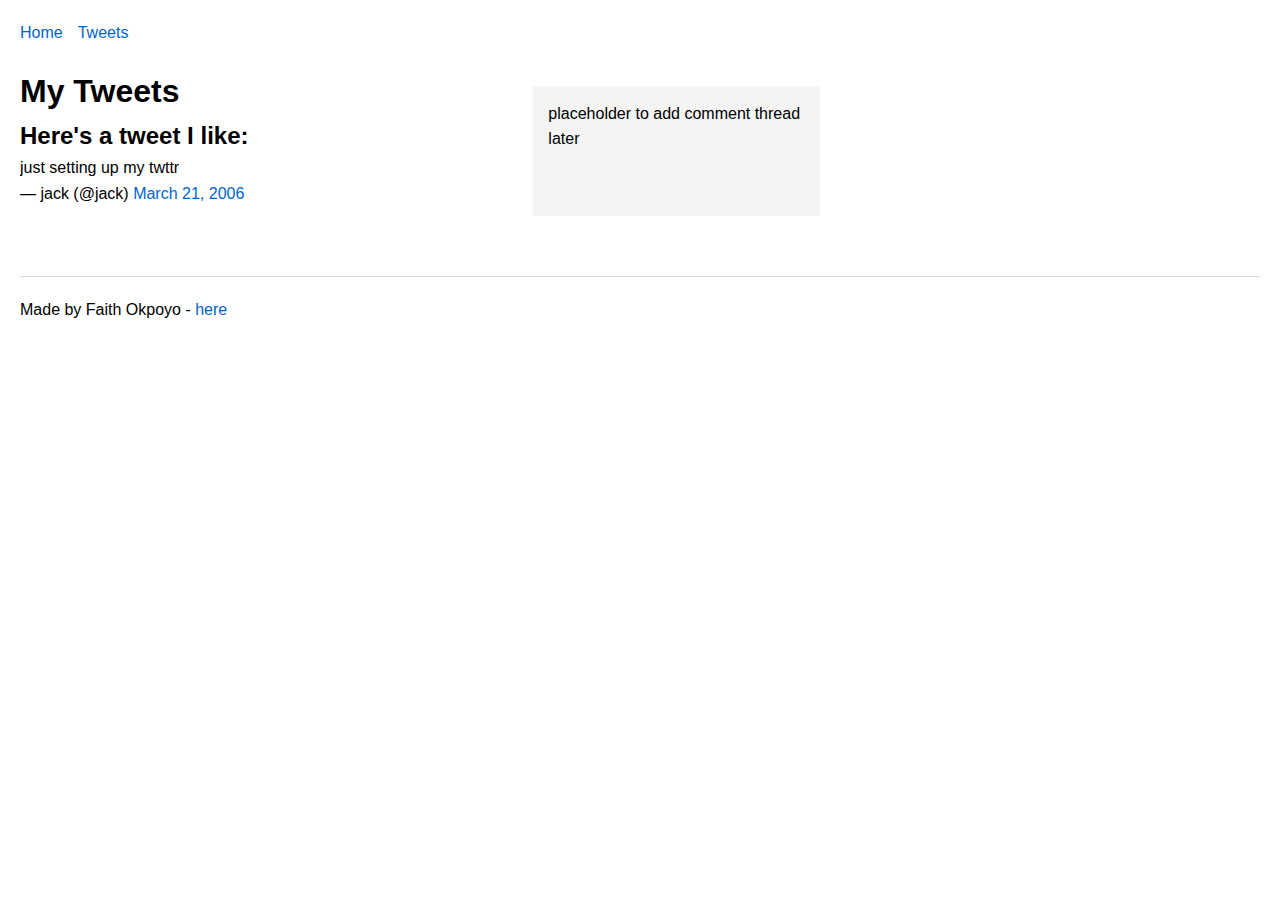
<file: css_basic/tweets.html>
<!DOCTYPE html>
<html lang="en">
<head>
    <meta charset="UTF-8">
    <title>My Tweets</title>
    <link href="base.css" rel="stylesheet">
    <link href="styles.css" rel="stylesheet">
</head>
<body>
    <header>
        <ul>
            <li><a href="index.html">Home</a></li>
            <li><a href="tweets.html">Tweets</a></li>
        </ul>
    </header>
    <main>
        <article>
            <h1>My Tweets</h1>
            <h2>Here's a tweet I like:</h2>
            <blockquote class="twitter-tweet"><p lang="en" dir="ltr">just setting up my twttr</p>&mdash; jack (@jack) <a href="https://twitter.com/jack/status/20?ref_src=twsrc%5Etfw">March 21, 2006</a></blockquote> <script async src="https://platform.twitter.com/widgets.js" charset="utf-8"></script>
        </article>
        <aside>
            <p>placeholder to add comment thread later</p>
        </aside>
    </main>
    <footer>
        <p>Made by Faith Okpoyo - <a href="https://github.com/Faithy0001 target="_blank">here</a></p>
    </footer>
</body>
</html>
</file>
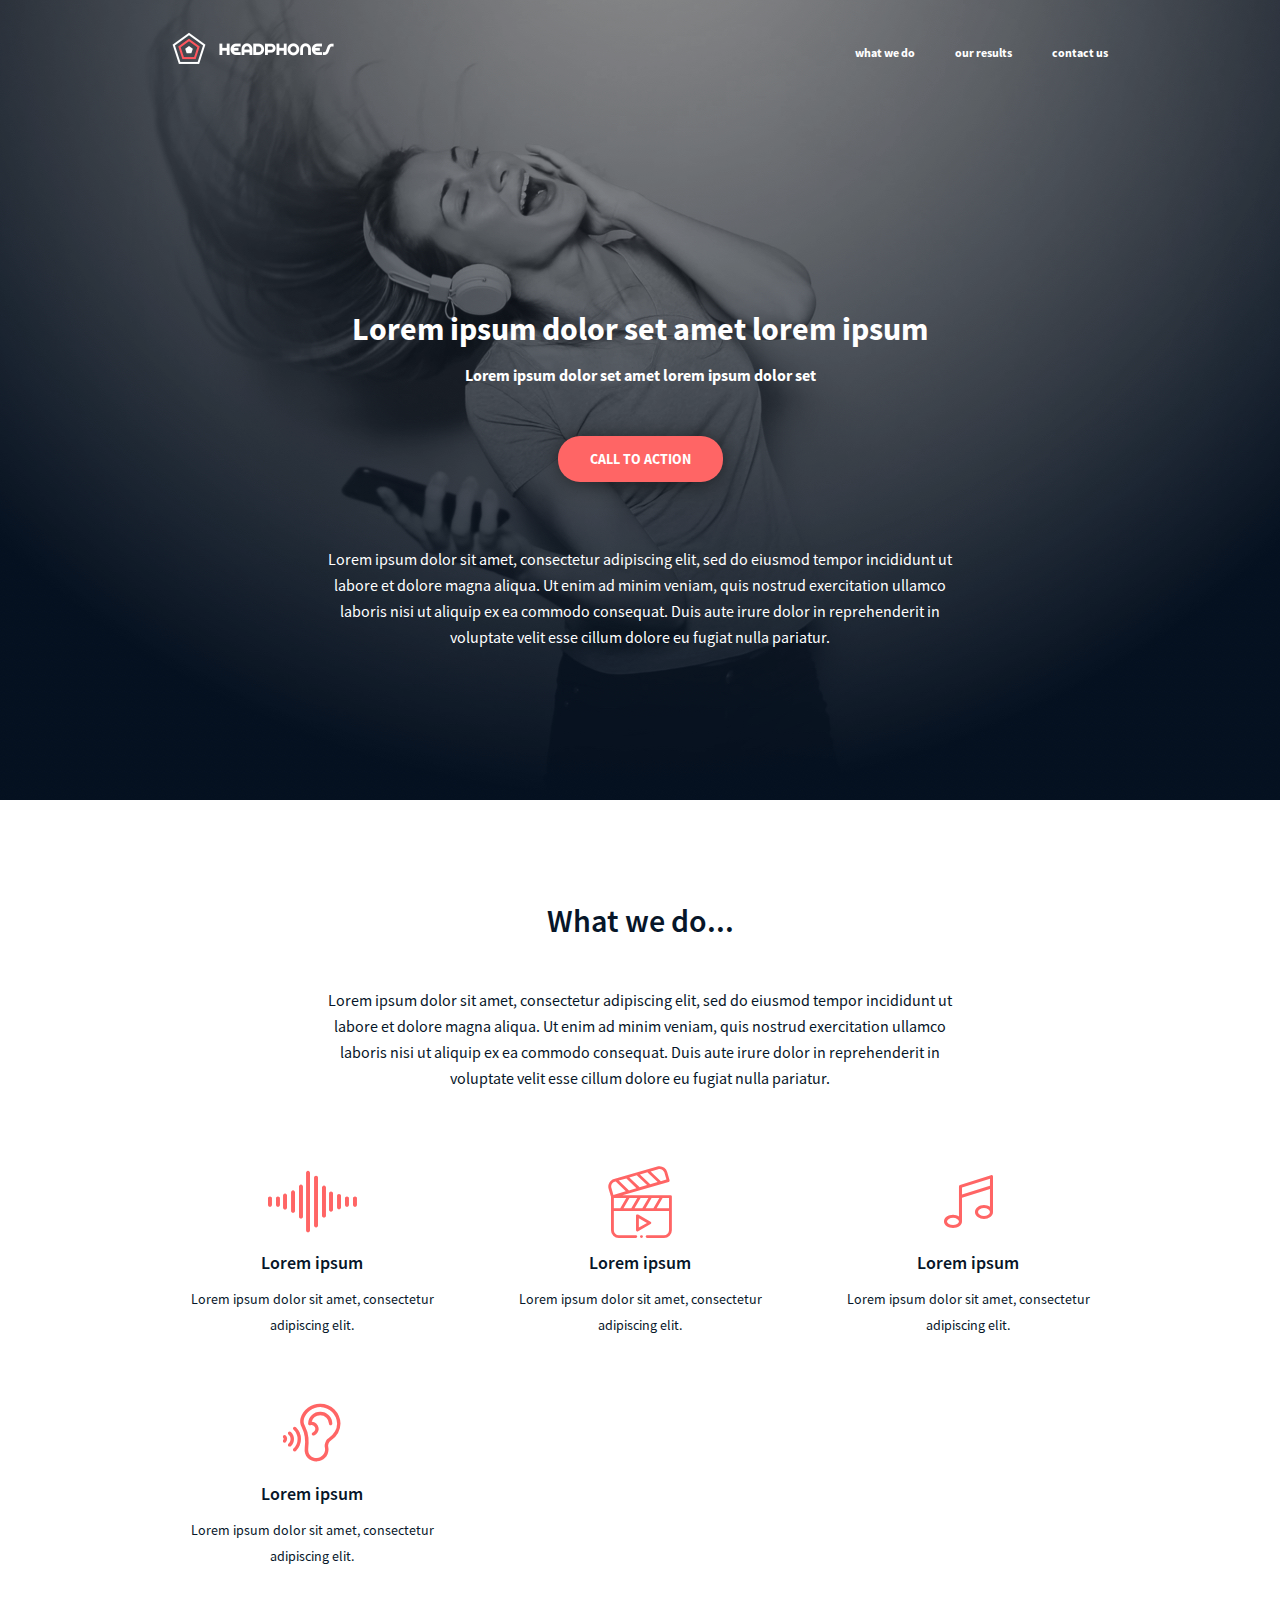
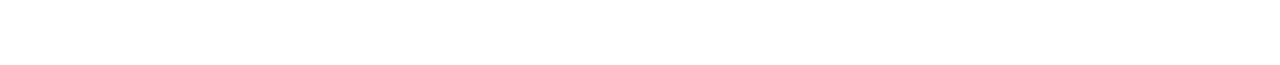
<file: headphones/1-index.html>
<!DOCTYPE html>
<html lang="en">
<head>
    <meta charset="UTF-8">
    <meta name="viewport" content="width=device-width, initial-scale=1.0">
    <meta name="description" content="Premium headphones for audiophiles - Experience sound like never before">
    <title>Headphones - Premium Audio Experience</title>
    <link rel="icon" type="image/png" href="assets/favicon.png">
    <link rel="stylesheet" href="1-styles.css">
</head>
<body>
    <!-- HERO SECTION -->
    <section class="hero">
        <!-- HEADER -->
        <header class="header">
            <div class="header__logo">
                <a href="#home">
                    <img src="assets/logo_headphones.png" alt="Headphones Logo">
                </a>
            </div>
            <nav class="nav">
                <ul class="nav__list">
                    <li class="nav__item">
                        <a href="#what-we-do" class="nav__link">what we do</a>
                    </li>
                    <li class="nav__item">
                        <a href="#our-results" class="nav__link">our results</a>
                    </li>
                    <li class="nav__item">
                        <a href="#contact-us" class="nav__link">contact us</a>
                    </li>
                </ul>
            </nav>
        </header>

        <!-- HERO CONTENT -->
        <div class="hero__content">
            <h1 class="hero__title">Lorem ipsum dolor set amet lorem ipsum</h1>
            <p class="hero__subtitle">Lorem ipsum dolor set amet lorem ipsum dolor set</p>
            <button class="hero__button">call to action</button>
            <p class="hero__description">
                Lorem ipsum dolor sit amet, consectetur adipiscing elit, sed do eiusmod tempor incididunt ut labore et dolore magna aliqua. Ut enim ad minim veniam, quis nostrud exercitation ullamco laboris nisi ut aliquip ex ea commodo consequat. Duis aute irure dolor in reprehenderit in voluptate velit esse cillum dolore eu fugiat nulla pariatur.
            </p>
        </div>
    </section>

    <!-- WHAT WE DO SECTION -->
    <section id="what-we-do" class="what-we-do">
        <h2 class="section__title">What we do...</h2>
        <p class="section__description">
            Lorem ipsum dolor sit amet, consectetur adipiscing elit, sed do eiusmod tempor incididunt ut labore et dolore magna aliqua. Ut enim ad minim veniam, quis nostrud exercitation ullamco laboris nisi ut aliquip ex ea commodo consequat. Duis aute irure dolor in reprehenderit in voluptate velit esse cillum dolore eu fugiat nulla pariatur.
        </p>

        <div class="features">
            <div class="feature">
                <span class="feature__icon holberton_school-icon-ic_sound"></span>
                <h3 class="feature__title">Lorem ipsum</h3>
                <p class="feature__description">Lorem ipsum dolor sit amet, consectetur adipiscing elit.</p>
            </div>

            <div class="feature">
                <span class="feature__icon holberton_school-icon-ic_video"></span>
                <h3 class="feature__title">Lorem ipsum</h3>
                <p class="feature__description">Lorem ipsum dolor sit amet, consectetur adipiscing elit.</p>
            </div>

            <div class="feature">
                <span class="feature__icon holberton_school-icon-ic_music"></span>
                <h3 class="feature__title">Lorem ipsum</h3>
                <p class="feature__description">Lorem ipsum dolor sit amet, consectetur adipiscing elit.</p>
            </div>

            <div class="feature">
                <span class="feature__icon holberton_school-icon-ic_hearing"></span>
                <h3 class="feature__title">Lorem ipsum</h3>
                <p class="feature__description">Lorem ipsum dolor sit amet, consectetur adipiscing elit.</p>
            </div>
        </div>
    </section>
</body>
</html>
</file>
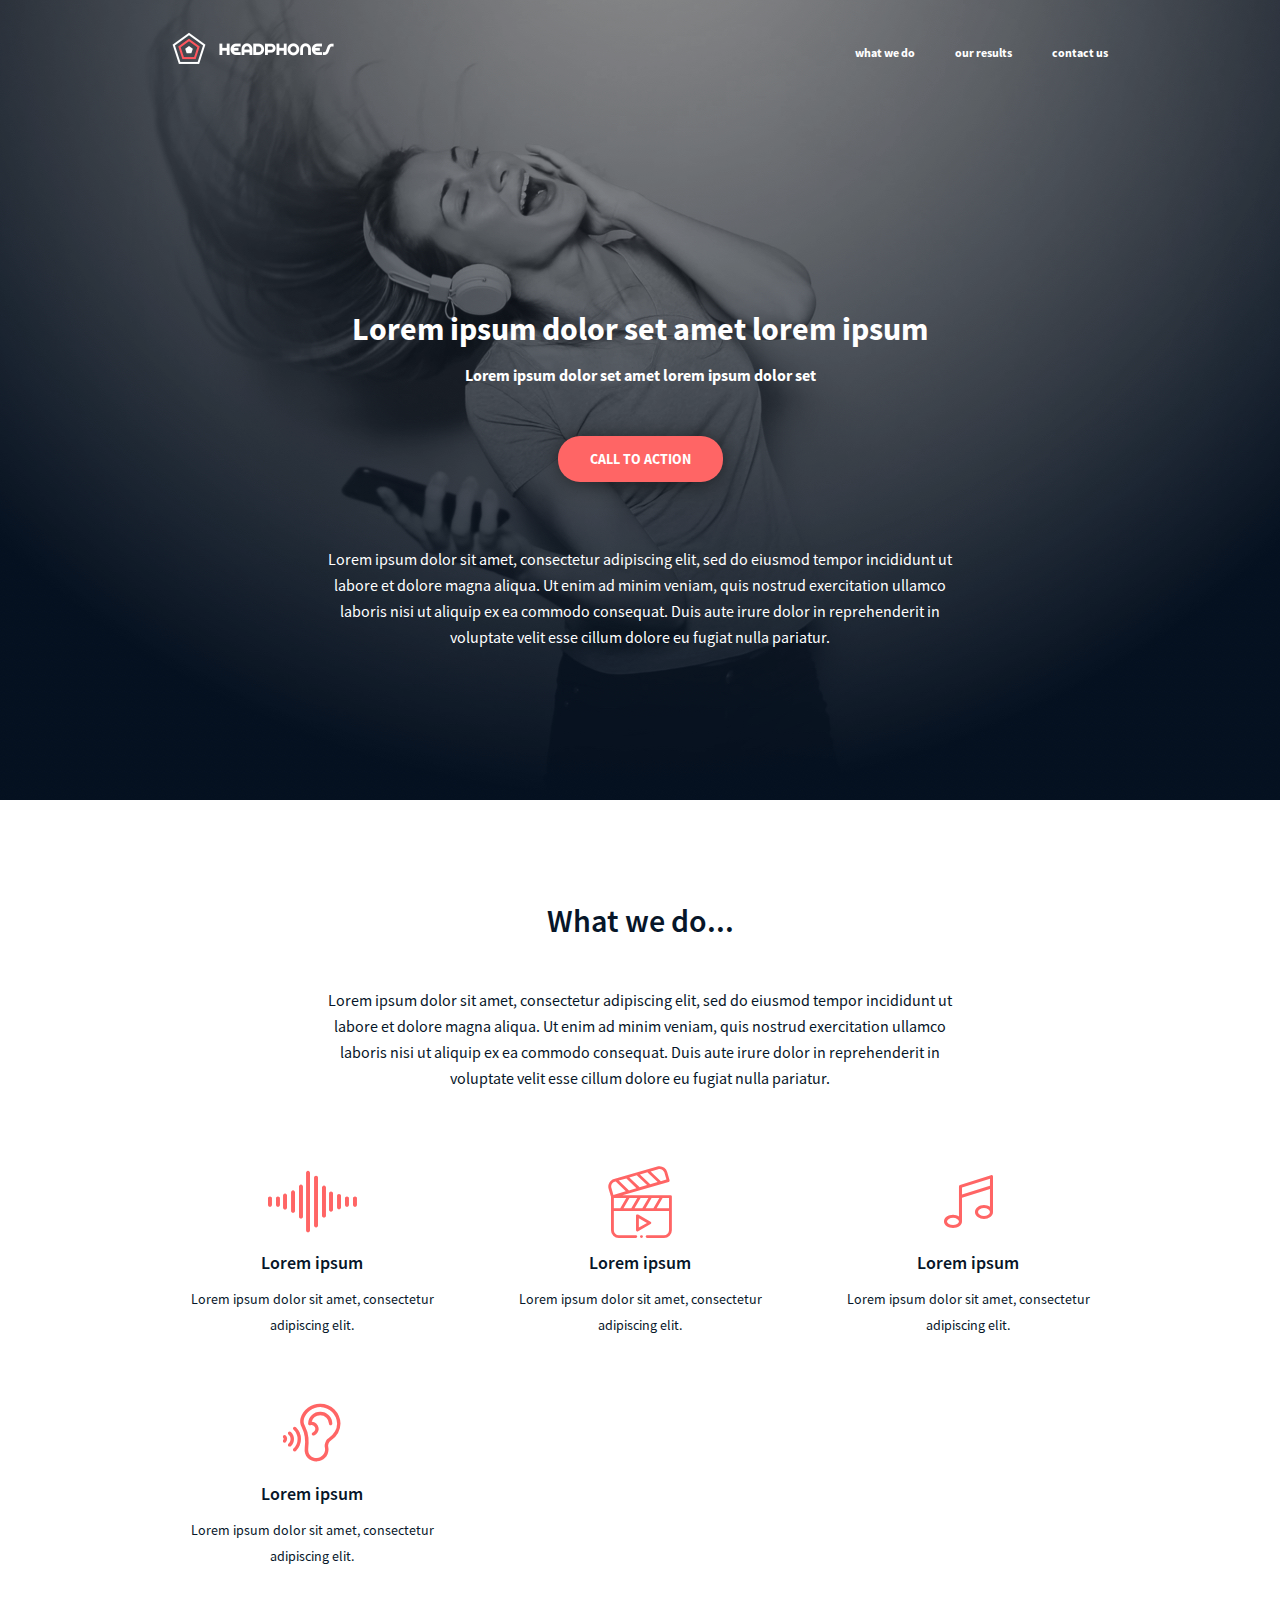
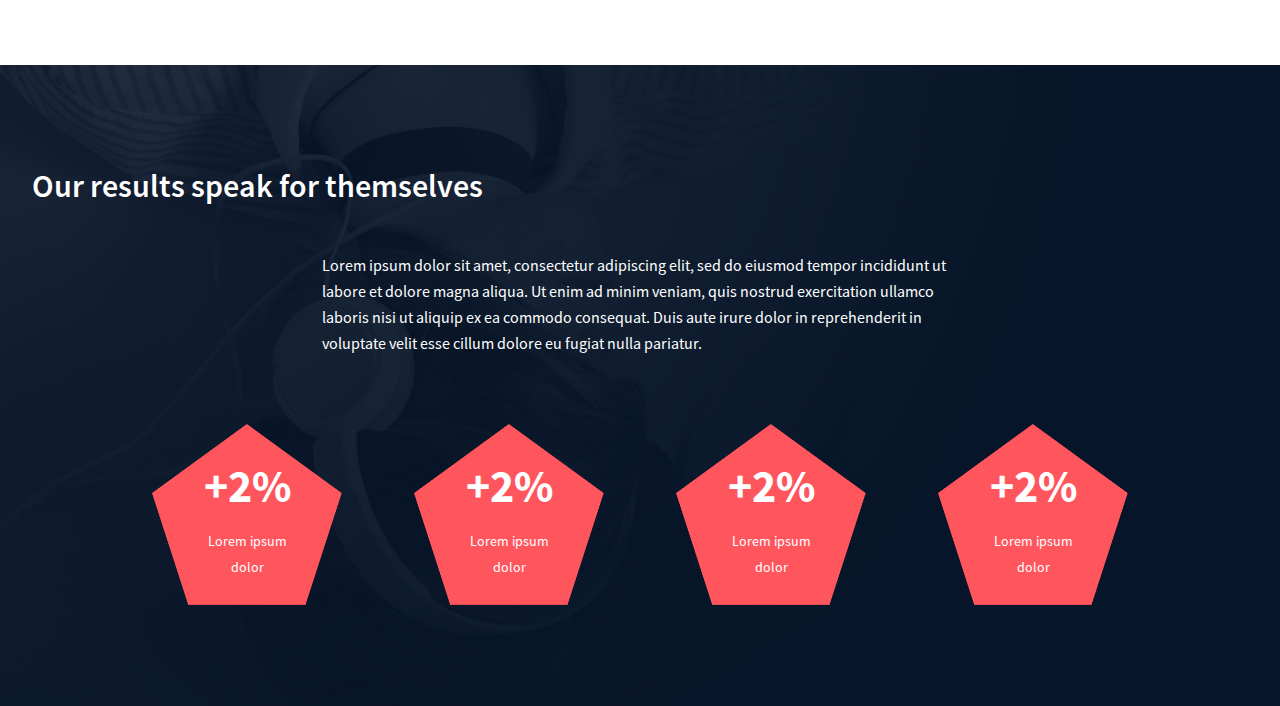
<file: headphones/2-index.html>
<!DOCTYPE html>
<html lang="en">
<head>
    <meta charset="UTF-8">
    <meta name="viewport" content="width=device-width, initial-scale=1.0">
    <meta name="description" content="Premium headphones for audiophiles - Experience sound like never before">
    <title>Headphones - Premium Audio Experience</title>
    <link rel="icon" type="image/png" href="assets/favicon.png">
    <link rel="stylesheet" href="2-styles.css">
</head>
<body>
    <!-- HERO SECTION -->
    <section class="hero">
        <!-- HEADER -->
        <header class="header">
            <div class="header__logo">
                <a href="#home">
                    <img src="assets/logo_headphones.png" alt="Headphones Logo">
                </a>
            </div>
            <nav class="nav">
                <ul class="nav__list">
                    <li class="nav__item">
                        <a href="#what-we-do" class="nav__link">what we do</a>
                    </li>
                    <li class="nav__item">
                        <a href="#our-results" class="nav__link">our results</a>
                    </li>
                    <li class="nav__item">
                        <a href="#contact-us" class="nav__link">contact us</a>
                    </li>
                </ul>
            </nav>
        </header>

        <!-- HERO CONTENT -->
        <div class="hero__content">
            <h1 class="hero__title">Lorem ipsum dolor set amet lorem ipsum</h1>
            <p class="hero__subtitle">Lorem ipsum dolor set amet lorem ipsum dolor set</p>
            <button class="hero__button">call to action</button>
            <p class="hero__description">
                Lorem ipsum dolor sit amet, consectetur adipiscing elit, sed do eiusmod tempor incididunt ut labore et dolore magna aliqua. Ut enim ad minim veniam, quis nostrud exercitation ullamco laboris nisi ut aliquip ex ea commodo consequat. Duis aute irure dolor in reprehenderit in voluptate velit esse cillum dolore eu fugiat nulla pariatur.
            </p>
        </div>
    </section>

    <!-- WHAT WE DO SECTION -->
    <section id="what-we-do" class="what-we-do">
        <h2 class="section__title">What we do...</h2>
        <p class="section__description">
            Lorem ipsum dolor sit amet, consectetur adipiscing elit, sed do eiusmod tempor incididunt ut labore et dolore magna aliqua. Ut enim ad minim veniam, quis nostrud exercitation ullamco laboris nisi ut aliquip ex ea commodo consequat. Duis aute irure dolor in reprehenderit in voluptate velit esse cillum dolore eu fugiat nulla pariatur.
        </p>

        <div class="features">
            <div class="feature">
                <span class="feature__icon holberton_school-icon-ic_sound"></span>
                <h3 class="feature__title">Lorem ipsum</h3>
                <p class="feature__description">Lorem ipsum dolor sit amet, consectetur adipiscing elit.</p>
            </div>

            <div class="feature">
                <span class="feature__icon holberton_school-icon-ic_video"></span>
                <h3 class="feature__title">Lorem ipsum</h3>
                <p class="feature__description">Lorem ipsum dolor sit amet, consectetur adipiscing elit.</p>
            </div>

            <div class="feature">
                <span class="feature__icon holberton_school-icon-ic_music"></span>
                <h3 class="feature__title">Lorem ipsum</h3>
                <p class="feature__description">Lorem ipsum dolor sit amet, consectetur adipiscing elit.</p>
            </div>

            <div class="feature">
                <span class="feature__icon holberton_school-icon-ic_hearing"></span>
                <h3 class="feature__title">Lorem ipsum</h3>
                <p class="feature__description">Lorem ipsum dolor sit amet, consectetur adipiscing elit.</p>
            </div>
        </div>
    </section>

    <!-- OUR RESULTS SECTION -->
    <section id="our-results" class="our-results">
        <h2 class="section__title">Our results speak for themselves</h2>
        <p class="section__description">
            Lorem ipsum dolor sit amet, consectetur adipiscing elit, sed do eiusmod tempor incididunt ut labore et dolore magna aliqua. Ut enim ad minim veniam, quis nostrud exercitation ullamco laboris nisi ut aliquip ex ea commodo consequat. Duis aute irure dolor in reprehenderit in voluptate velit esse cillum dolore eu fugiat nulla pariatur.
        </p>

        <div class="results">
            <div class="result">
                <div class="result__pentagon">
                    <div class="result__number">+2%</div>
                    <p class="result__label">Lorem ipsum dolor</p>
                </div>
            </div>

            <div class="result">
                <div class="result__pentagon">
                    <div class="result__number">+2%</div>
                    <p class="result__label">Lorem ipsum dolor</p>
                </div>
            </div>

            <div class="result">
                <div class="result__pentagon">
                    <div class="result__number">+2%</div>
                    <p class="result__label">Lorem ipsum dolor</p>
                </div>
            </div>

            <div class="result">
                <div class="result__pentagon">
                    <div class="result__number">+2%</div>
                    <p class="result__label">Lorem ipsum dolor</p>
                </div>
            </div>
        </div>
    </section>
</body>
</html>
</file>
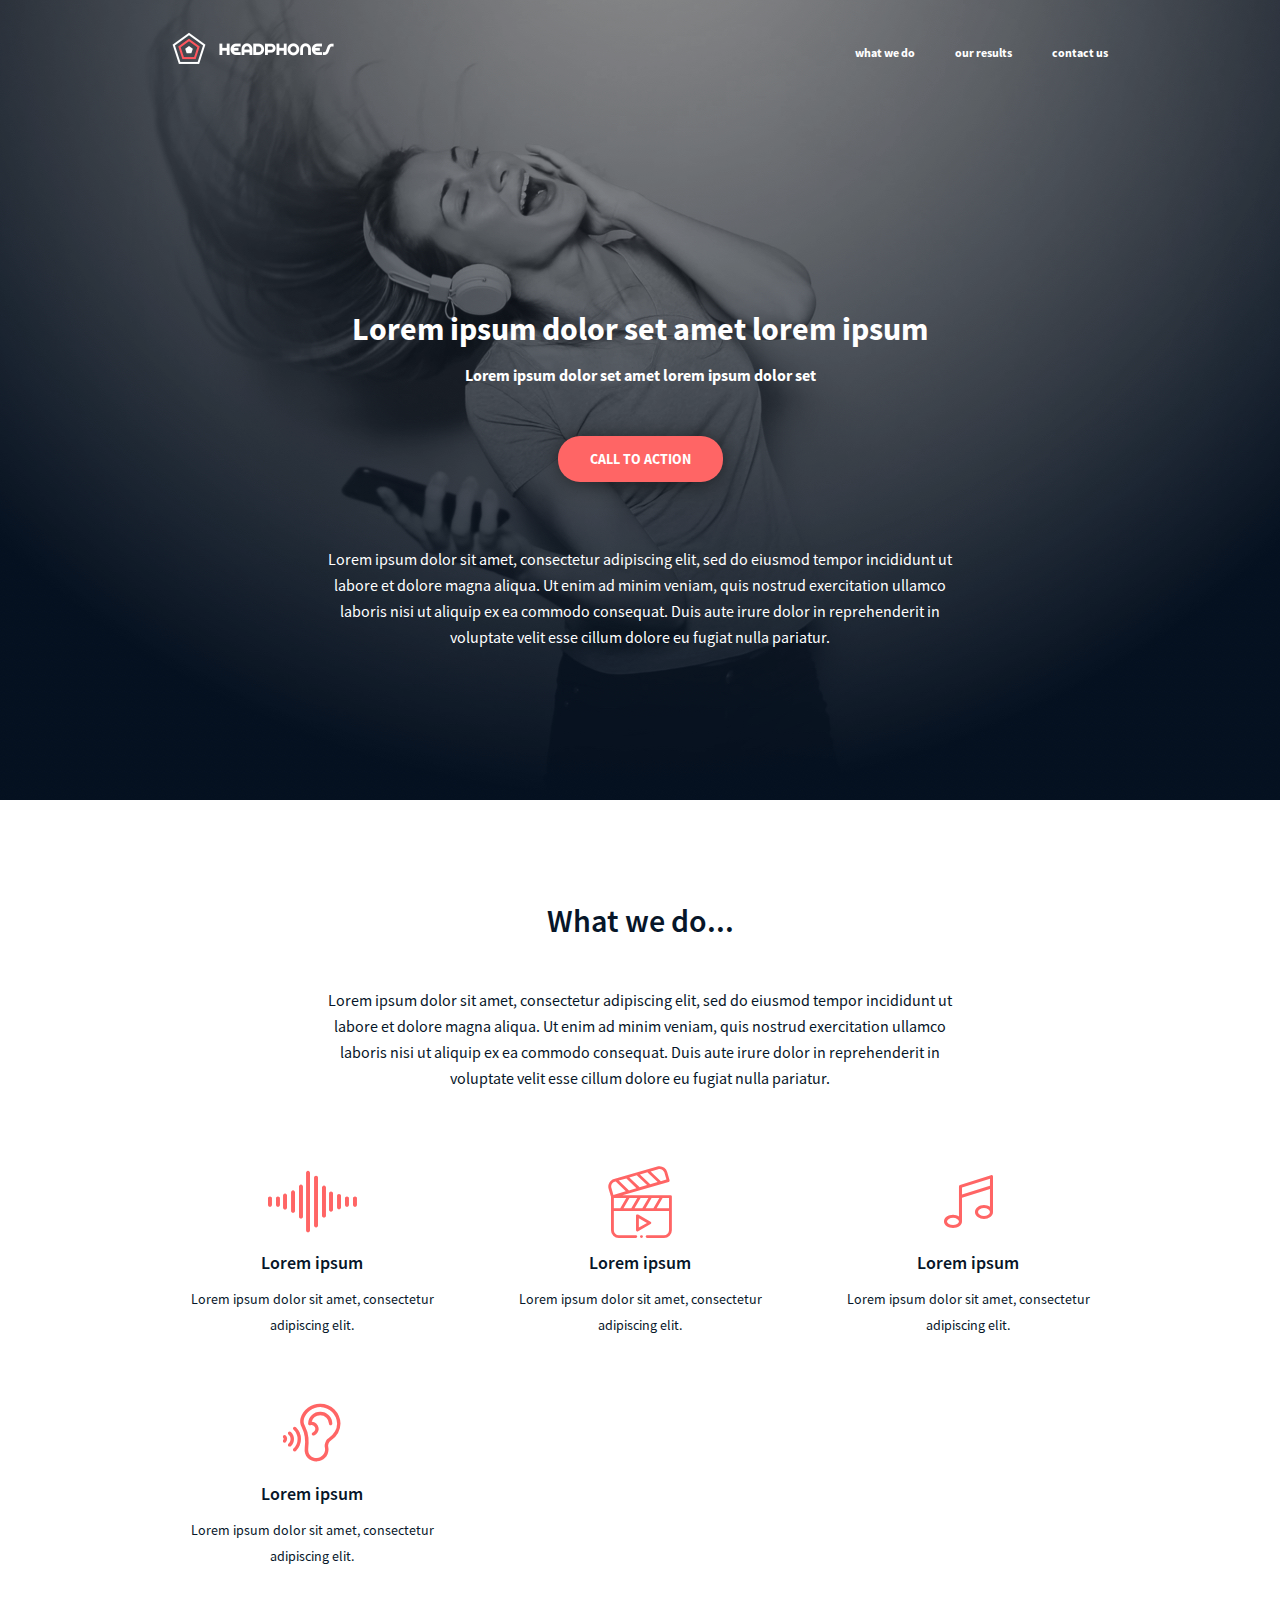
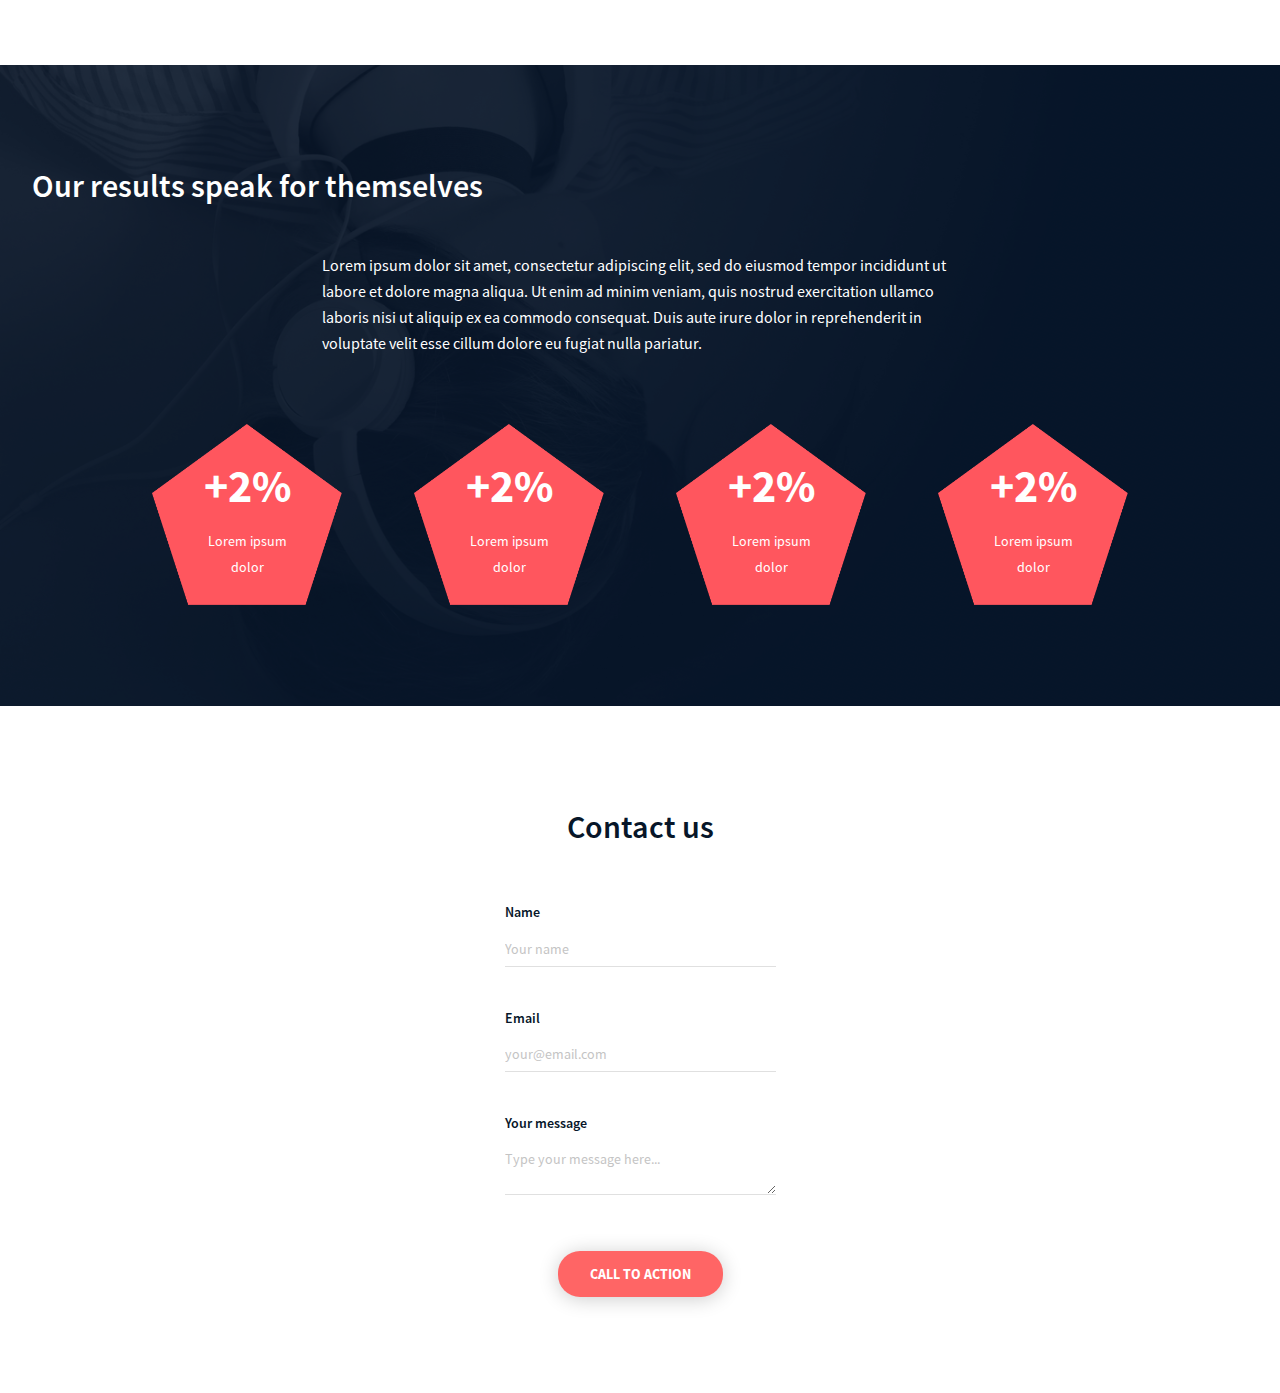
<file: headphones/3-index.html>
<!DOCTYPE html>
<html lang="en">
<head>
    <meta charset="UTF-8">
    <meta name="viewport" content="width=device-width, initial-scale=1.0">
    <meta name="description" content="Premium headphones for audiophiles - Experience sound like never before">
    <title>Headphones - Premium Audio Experience</title>
    <link rel="icon" type="image/png" href="assets/favicon.png">
    <link rel="stylesheet" href="3-styles.css">
</head>
<body>
    <!-- HERO SECTION -->
    <section class="hero">
        <!-- HEADER -->
        <header class="header">
            <div class="header__logo">
                <a href="#home">
                    <img src="assets/logo_headphones.png" alt="Headphones Logo">
                </a>
            </div>
            <nav class="nav">
                <ul class="nav__list">
                    <li class="nav__item">
                        <a href="#what-we-do" class="nav__link">what we do</a>
                    </li>
                    <li class="nav__item">
                        <a href="#our-results" class="nav__link">our results</a>
                    </li>
                    <li class="nav__item">
                        <a href="#contact-us" class="nav__link">contact us</a>
                    </li>
                </ul>
            </nav>
        </header>

        <!-- HERO CONTENT -->
        <div class="hero__content">
            <h1 class="hero__title">Lorem ipsum dolor set amet lorem ipsum</h1>
            <p class="hero__subtitle">Lorem ipsum dolor set amet lorem ipsum dolor set</p>
            <button class="hero__button">call to action</button>
            <p class="hero__description">
                Lorem ipsum dolor sit amet, consectetur adipiscing elit, sed do eiusmod tempor incididunt ut labore et dolore magna aliqua. Ut enim ad minim veniam, quis nostrud exercitation ullamco laboris nisi ut aliquip ex ea commodo consequat. Duis aute irure dolor in reprehenderit in voluptate velit esse cillum dolore eu fugiat nulla pariatur.
            </p>
        </div>
    </section>

    <!-- WHAT WE DO SECTION -->
    <section id="what-we-do" class="what-we-do">
        <h2 class="section__title">What we do...</h2>
        <p class="section__description">
            Lorem ipsum dolor sit amet, consectetur adipiscing elit, sed do eiusmod tempor incididunt ut labore et dolore magna aliqua. Ut enim ad minim veniam, quis nostrud exercitation ullamco laboris nisi ut aliquip ex ea commodo consequat. Duis aute irure dolor in reprehenderit in voluptate velit esse cillum dolore eu fugiat nulla pariatur.
        </p>

        <div class="features">
            <div class="feature">
                <span class="feature__icon holberton_school-icon-ic_sound"></span>
                <h3 class="feature__title">Lorem ipsum</h3>
                <p class="feature__description">Lorem ipsum dolor sit amet, consectetur adipiscing elit.</p>
            </div>

            <div class="feature">
                <span class="feature__icon holberton_school-icon-ic_video"></span>
                <h3 class="feature__title">Lorem ipsum</h3>
                <p class="feature__description">Lorem ipsum dolor sit amet, consectetur adipiscing elit.</p>
            </div>

            <div class="feature">
                <span class="feature__icon holberton_school-icon-ic_music"></span>
                <h3 class="feature__title">Lorem ipsum</h3>
                <p class="feature__description">Lorem ipsum dolor sit amet, consectetur adipiscing elit.</p>
            </div>

            <div class="feature">
                <span class="feature__icon holberton_school-icon-ic_hearing"></span>
                <h3 class="feature__title">Lorem ipsum</h3>
                <p class="feature__description">Lorem ipsum dolor sit amet, consectetur adipiscing elit.</p>
            </div>
        </div>
    </section>

    <!-- OUR RESULTS SECTION -->
    <section id="our-results" class="our-results">
        <h2 class="section__title">Our results speak for themselves</h2>
        <p class="section__description">
            Lorem ipsum dolor sit amet, consectetur adipiscing elit, sed do eiusmod tempor incididunt ut labore et dolore magna aliqua. Ut enim ad minim veniam, quis nostrud exercitation ullamco laboris nisi ut aliquip ex ea commodo consequat. Duis aute irure dolor in reprehenderit in voluptate velit esse cillum dolore eu fugiat nulla pariatur.
        </p>

        <div class="results">
            <div class="result">
                <div class="result__pentagon">
                    <div class="result__number">+2%</div>
                    <p class="result__label">Lorem ipsum dolor</p>
                </div>
            </div>

            <div class="result">
                <div class="result__pentagon">
                    <div class="result__number">+2%</div>
                    <p class="result__label">Lorem ipsum dolor</p>
                </div>
            </div>

            <div class="result">
                <div class="result__pentagon">
                    <div class="result__number">+2%</div>
                    <p class="result__label">Lorem ipsum dolor</p>
                </div>
            </div>

            <div class="result">
                <div class="result__pentagon">
                    <div class="result__number">+2%</div>
                    <p class="result__label">Lorem ipsum dolor</p>
                </div>
            </div>
        </div>
    </section>

    <!-- CONTACT US SECTION -->
    <section id="contact-us" class="contact-us">
        <h2 class="section__title">Contact us</h2>
        <form class="contact-form" action="#" method="post">
            <div class="form-group">
                <label for="name">Name</label>
                <input type="text" id="name" name="name" placeholder="Your name" required>
            </div>

            <div class="form-group">
                <label for="email">Email</label>
                <input type="email" id="email" name="email" placeholder="your@email.com" required>
            </div>

            <div class="form-group">
                <label for="message">Your message</label>
                <textarea id="message" name="message" placeholder="Type your message here..." required></textarea>
            </div>

            <div class="form-submit">
                <button type="submit">call to action</button>
            </div>
        </form>
    </section>
</body>
</html>
</file>
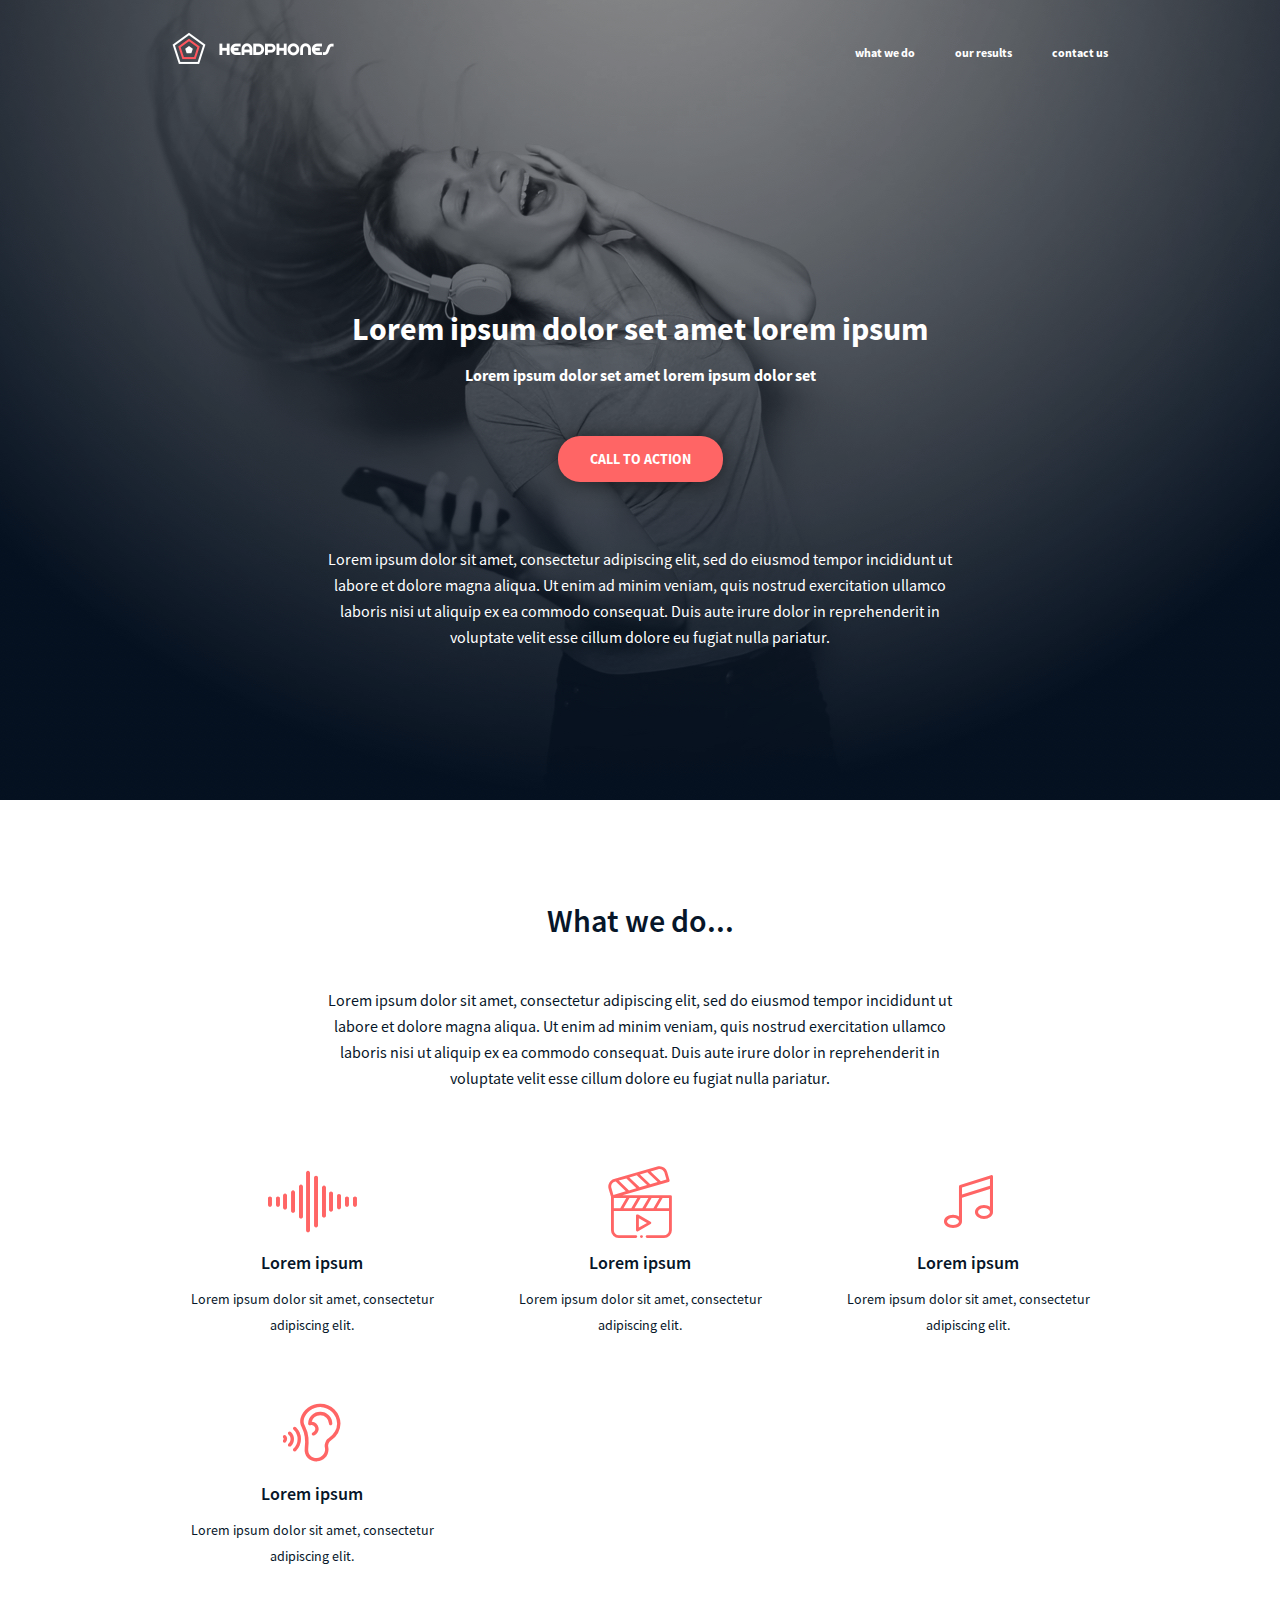
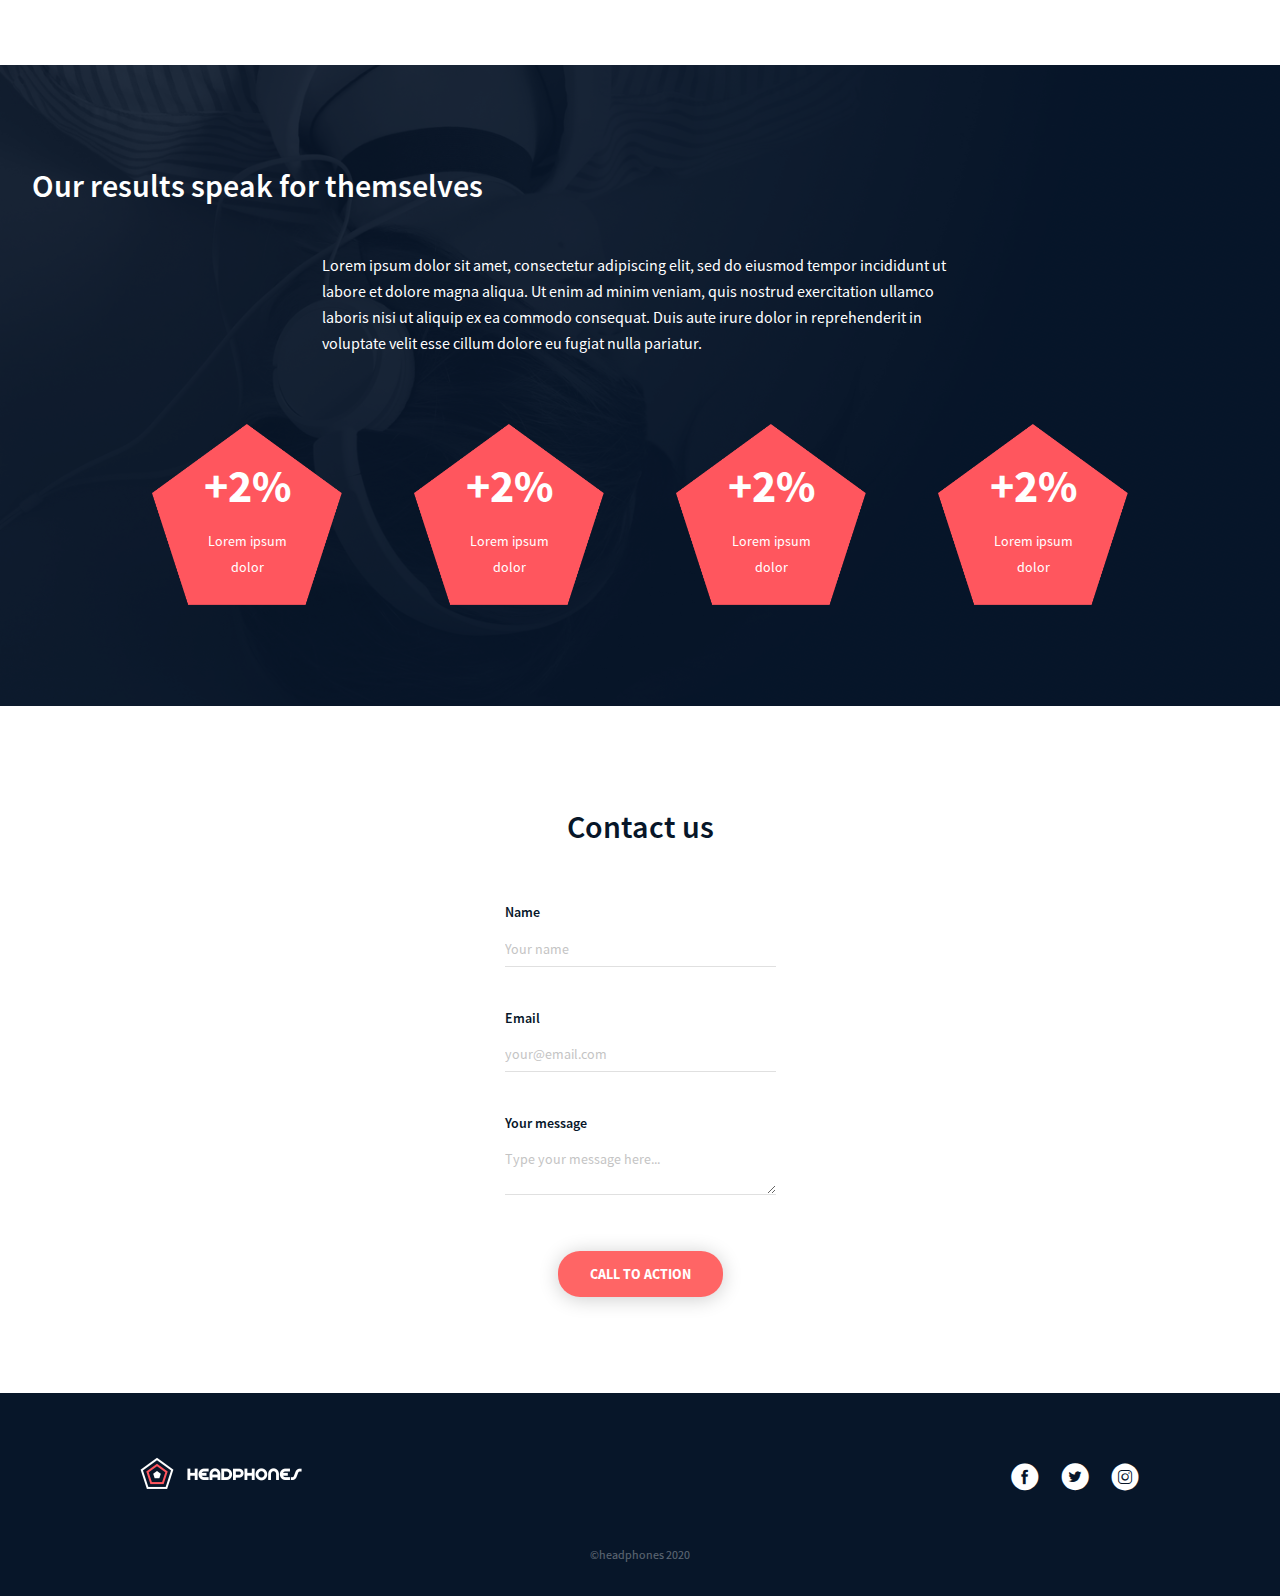
<file: headphones/4-index.html>
<!DOCTYPE html>
<html lang="en">
<head>
    <meta charset="UTF-8">
    <meta name="viewport" content="width=device-width, initial-scale=1.0">
    <meta name="description" content="Premium headphones for audiophiles - Experience sound like never before">
    <title>Headphones - Premium Audio Experience</title>
    <link rel="icon" type="image/png" href="assets/favicon.png">
    <link rel="stylesheet" href="4-styles.css">
</head>
<body>
    <!-- HERO SECTION -->
    <section class="hero">
        <!-- HEADER -->
        <header class="header">
            <div class="header__logo">
                <a href="#home">
                    <img src="assets/logo_headphones.png" alt="Headphones Logo">
                </a>
            </div>
            <nav class="nav">
                <ul class="nav__list">
                    <li class="nav__item">
                        <a href="#what-we-do" class="nav__link">what we do</a>
                    </li>
                    <li class="nav__item">
                        <a href="#our-results" class="nav__link">our results</a>
                    </li>
                    <li class="nav__item">
                        <a href="#contact-us" class="nav__link">contact us</a>
                    </li>
                </ul>
            </nav>
        </header>

        <!-- HERO CONTENT -->
        <div class="hero__content">
            <h1 class="hero__title">Lorem ipsum dolor set amet lorem ipsum</h1>
            <p class="hero__subtitle">Lorem ipsum dolor set amet lorem ipsum dolor set</p>
            <button class="hero__button">call to action</button>
            <p class="hero__description">
                Lorem ipsum dolor sit amet, consectetur adipiscing elit, sed do eiusmod tempor incididunt ut labore et dolore magna aliqua. Ut enim ad minim veniam, quis nostrud exercitation ullamco laboris nisi ut aliquip ex ea commodo consequat. Duis aute irure dolor in reprehenderit in voluptate velit esse cillum dolore eu fugiat nulla pariatur.
            </p>
        </div>
    </section>

    <!-- WHAT WE DO SECTION -->
    <section id="what-we-do" class="what-we-do">
        <h2 class="section__title">What we do...</h2>
        <p class="section__description">
            Lorem ipsum dolor sit amet, consectetur adipiscing elit, sed do eiusmod tempor incididunt ut labore et dolore magna aliqua. Ut enim ad minim veniam, quis nostrud exercitation ullamco laboris nisi ut aliquip ex ea commodo consequat. Duis aute irure dolor in reprehenderit in voluptate velit esse cillum dolore eu fugiat nulla pariatur.
        </p>

        <div class="features">
            <div class="feature">
                <span class="feature__icon holberton_school-icon-ic_sound"></span>
                <h3 class="feature__title">Lorem ipsum</h3>
                <p class="feature__description">Lorem ipsum dolor sit amet, consectetur adipiscing elit.</p>
            </div>

            <div class="feature">
                <span class="feature__icon holberton_school-icon-ic_video"></span>
                <h3 class="feature__title">Lorem ipsum</h3>
                <p class="feature__description">Lorem ipsum dolor sit amet, consectetur adipiscing elit.</p>
            </div>

            <div class="feature">
                <span class="feature__icon holberton_school-icon-ic_music"></span>
                <h3 class="feature__title">Lorem ipsum</h3>
                <p class="feature__description">Lorem ipsum dolor sit amet, consectetur adipiscing elit.</p>
            </div>

            <div class="feature">
                <span class="feature__icon holberton_school-icon-ic_hearing"></span>
                <h3 class="feature__title">Lorem ipsum</h3>
                <p class="feature__description">Lorem ipsum dolor sit amet, consectetur adipiscing elit.</p>
            </div>
        </div>
    </section>

    <!-- OUR RESULTS SECTION -->
    <section id="our-results" class="our-results">
        <h2 class="section__title">Our results speak for themselves</h2>
        <p class="section__description">
            Lorem ipsum dolor sit amet, consectetur adipiscing elit, sed do eiusmod tempor incididunt ut labore et dolore magna aliqua. Ut enim ad minim veniam, quis nostrud exercitation ullamco laboris nisi ut aliquip ex ea commodo consequat. Duis aute irure dolor in reprehenderit in voluptate velit esse cillum dolore eu fugiat nulla pariatur.
        </p>

        <div class="results">
            <div class="result">
                <div class="result__pentagon">
                    <div class="result__number">+2%</div>
                    <p class="result__label">Lorem ipsum dolor</p>
                </div>
            </div>

            <div class="result">
                <div class="result__pentagon">
                    <div class="result__number">+2%</div>
                    <p class="result__label">Lorem ipsum dolor</p>
                </div>
            </div>

            <div class="result">
                <div class="result__pentagon">
                    <div class="result__number">+2%</div>
                    <p class="result__label">Lorem ipsum dolor</p>
                </div>
            </div>

            <div class="result">
                <div class="result__pentagon">
                    <div class="result__number">+2%</div>
                    <p class="result__label">Lorem ipsum dolor</p>
                </div>
            </div>
        </div>
    </section>

    <!-- CONTACT US SECTION -->
    <section id="contact-us" class="contact-us">
        <h2 class="section__title">Contact us</h2>
        <form class="contact-form" action="#" method="post">
            <div class="form-group">
                <label for="name">Name</label>
                <input type="text" id="name" name="name" placeholder="Your name" required>
            </div>

            <div class="form-group">
                <label for="email">Email</label>
                <input type="email" id="email" name="email" placeholder="your@email.com" required>
            </div>

            <div class="form-group">
                <label for="message">Your message</label>
                <textarea id="message" name="message" placeholder="Type your message here..." required></textarea>
            </div>

            <div class="form-submit">
                <button type="submit">call to action</button>
            </div>
        </form>
    </section>

    <!-- FOOTER -->
    <footer class="footer">
        <div class="footer__content">
            <div class="footer__logo">
                <img src="assets/logo_headphones.png" alt="Headphones Logo">
            </div>
            <div class="footer__social">
                <a href="#" class="social-icon holberton_school-icon-ic_facebook" aria-label="Facebook"></a>
                <a href="#" class="social-icon holberton_school-icon-ic_twitter" aria-label="Twitter"></a>
                <a href="#" class="social-icon holberton_school-icon-ic_instagram" aria-label="Instagram"></a>
            </div>
        </div>
        <p class="footer__copyright">©headphones 2020</p>
    </footer>
</body>
</html>
</file>
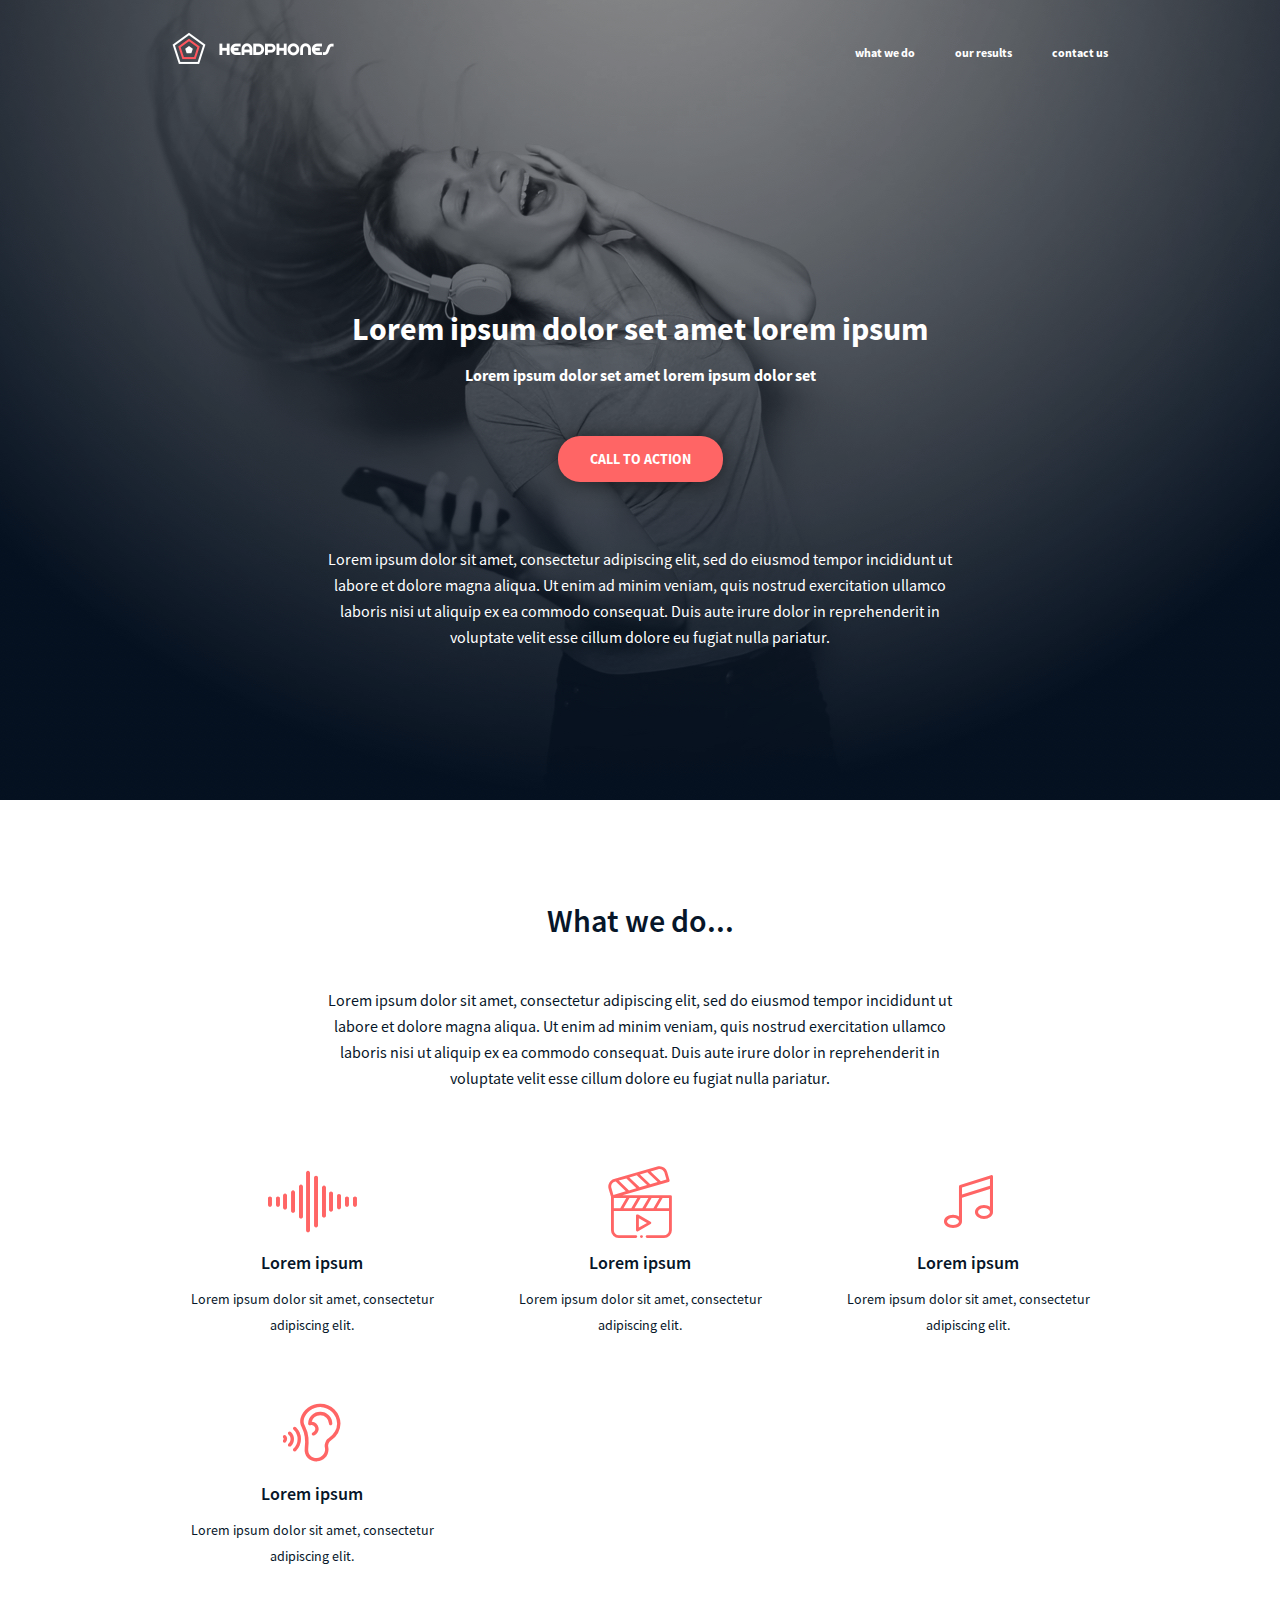
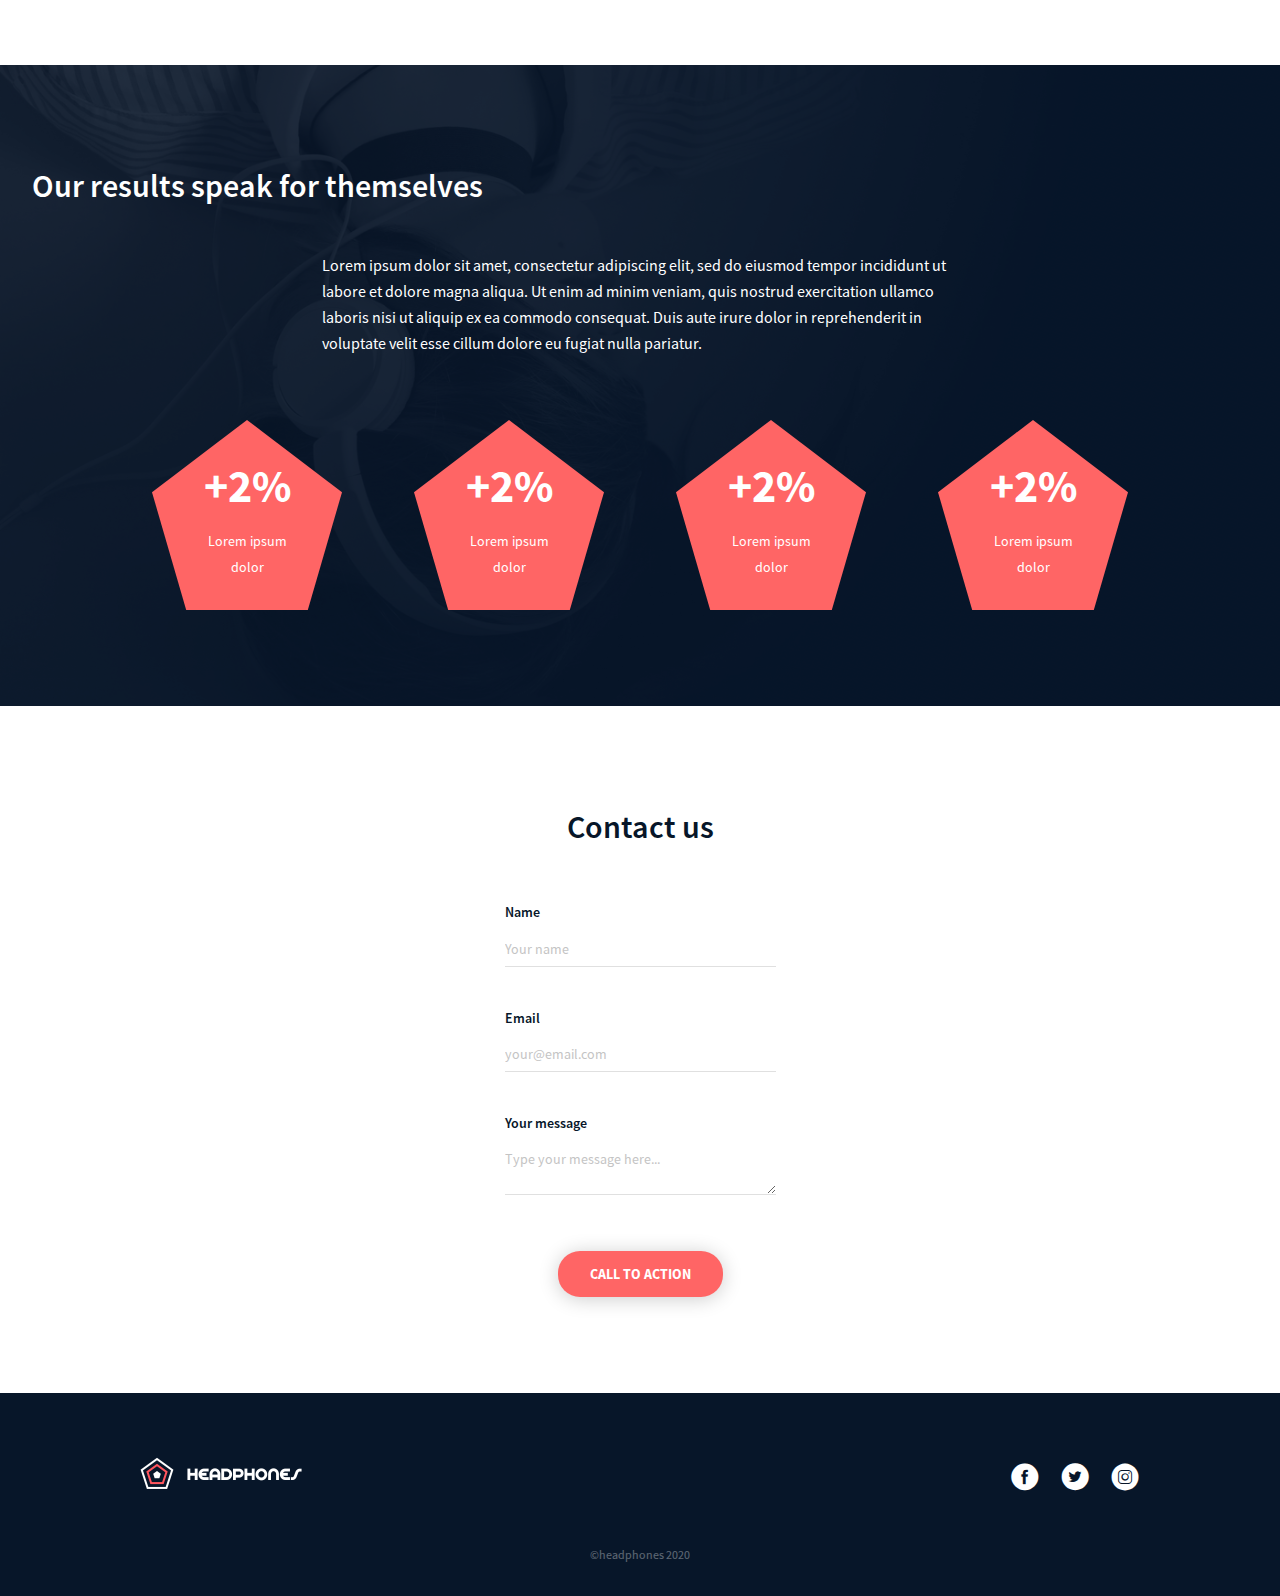
<file: headphones/6-index.html>
<!DOCTYPE html>
<html lang="en">
<head>
    <meta charset="UTF-8">
    <meta name="viewport" content="width=device-width, initial-scale=1.0">
    <meta name="description" content="Premium headphones for audiophiles - Experience sound like never before">
    <title>Headphones - Premium Audio Experience</title>
    <link rel="icon" type="image/png" href="assets/favicon.png">
    <link rel="stylesheet" href="6-styles.css">
</head>
<body>
    <!-- HERO SECTION -->
    <section class="hero">
        <!-- HEADER -->
        <header class="header">
            <div class="header__logo">
                <a href="#home">
                    <img src="assets/logo_headphones.png" alt="Headphones Logo">
                </a>
            </div>
            <nav class="nav">
                <ul class="nav__list">
                    <li class="nav__item">
                        <a href="#what-we-do" class="nav__link">what we do</a>
                    </li>
                    <li class="nav__item">
                        <a href="#our-results" class="nav__link">our results</a>
                    </li>
                    <li class="nav__item">
                        <a href="#contact-us" class="nav__link">contact us</a>
                    </li>
                </ul>
            </nav>
        </header>

        <!-- HERO CONTENT -->
        <div class="hero__content">
            <h1 class="hero__title">Lorem ipsum dolor set amet lorem ipsum</h1>
            <p class="hero__subtitle">Lorem ipsum dolor set amet lorem ipsum dolor set</p>
            <button class="hero__button">call to action</button>
            <p class="hero__description">
                Lorem ipsum dolor sit amet, consectetur adipiscing elit, sed do eiusmod tempor incididunt ut labore et dolore magna aliqua. Ut enim ad minim veniam, quis nostrud exercitation ullamco laboris nisi ut aliquip ex ea commodo consequat. Duis aute irure dolor in reprehenderit in voluptate velit esse cillum dolore eu fugiat nulla pariatur.
            </p>
        </div>
    </section>

    <!-- WHAT WE DO SECTION -->
    <section id="what-we-do" class="what-we-do">
        <h2 class="section__title">What we do...</h2>
        <p class="section__description">
            Lorem ipsum dolor sit amet, consectetur adipiscing elit, sed do eiusmod tempor incididunt ut labore et dolore magna aliqua. Ut enim ad minim veniam, quis nostrud exercitation ullamco laboris nisi ut aliquip ex ea commodo consequat. Duis aute irure dolor in reprehenderit in voluptate velit esse cillum dolore eu fugiat nulla pariatur.
        </p>

        <div class="features">
            <div class="feature">
                <span class="feature__icon holberton_school-icon-ic_sound"></span>
                <h3 class="feature__title">Lorem ipsum</h3>
                <p class="feature__description">Lorem ipsum dolor sit amet, consectetur adipiscing elit.</p>
            </div>

            <div class="feature">
                <span class="feature__icon holberton_school-icon-ic_video"></span>
                <h3 class="feature__title">Lorem ipsum</h3>
                <p class="feature__description">Lorem ipsum dolor sit amet, consectetur adipiscing elit.</p>
            </div>

            <div class="feature">
                <span class="feature__icon holberton_school-icon-ic_music"></span>
                <h3 class="feature__title">Lorem ipsum</h3>
                <p class="feature__description">Lorem ipsum dolor sit amet, consectetur adipiscing elit.</p>
            </div>

            <div class="feature">
                <span class="feature__icon holberton_school-icon-ic_hearing"></span>
                <h3 class="feature__title">Lorem ipsum</h3>
                <p class="feature__description">Lorem ipsum dolor sit amet, consectetur adipiscing elit.</p>
            </div>
        </div>
    </section>

    <!-- OUR RESULTS SECTION -->
    <section id="our-results" class="our-results">
        <h2 class="section__title">Our results speak for themselves</h2>
        <p class="section__description">
            Lorem ipsum dolor sit amet, consectetur adipiscing elit, sed do eiusmod tempor incididunt ut labore et dolore magna aliqua. Ut enim ad minim veniam, quis nostrud exercitation ullamco laboris nisi ut aliquip ex ea commodo consequat. Duis aute irure dolor in reprehenderit in voluptate velit esse cillum dolore eu fugiat nulla pariatur.
        </p>

        <div class="results">
            <div class="result">
                <div class="result__pentagon">
                    <div class="result__number">+2%</div>
                    <p class="result__label">Lorem ipsum dolor</p>
                </div>
            </div>

            <div class="result">
                <div class="result__pentagon">
                    <div class="result__number">+2%</div>
                    <p class="result__label">Lorem ipsum dolor</p>
                </div>
            </div>

            <div class="result">
                <div class="result__pentagon">
                    <div class="result__number">+2%</div>
                    <p class="result__label">Lorem ipsum dolor</p>
                </div>
            </div>

            <div class="result">
                <div class="result__pentagon">
                    <div class="result__number">+2%</div>
                    <p class="result__label">Lorem ipsum dolor</p>
                </div>
            </div>
        </div>
    </section>

    <!-- CONTACT US SECTION -->
    <section id="contact-us" class="contact-us">
        <h2 class="section__title">Contact us</h2>
        <form class="contact-form" action="#" method="post">
            <div class="form-group">
                <label for="name">Name</label>
                <input type="text" id="name" name="name" placeholder="Your name" required>
            </div>

            <div class="form-group">
                <label for="email">Email</label>
                <input type="email" id="email" name="email" placeholder="your@email.com" required>
            </div>

            <div class="form-group">
                <label for="message">Your message</label>
                <textarea id="message" name="message" placeholder="Type your message here..." required></textarea>
            </div>

            <div class="form-submit">
                <button type="submit">call to action</button>
            </div>
        </form>
    </section>

    <!-- FOOTER -->
    <footer class="footer">
        <div class="footer__content">
            <div class="footer__logo">
                <img src="assets/logo_headphones.png" alt="Headphones Logo">
            </div>
            <div class="footer__social">
                <a href="#" class="social-icon holberton_school-icon-ic_facebook" aria-label="Facebook"></a>
                <a href="#" class="social-icon holberton_school-icon-ic_twitter" aria-label="Twitter"></a>
                <a href="#" class="social-icon holberton_school-icon-ic_instagram" aria-label="Instagram"></a>
            </div>
        </div>
        <p class="footer__copyright">©headphones 2020</p>
    </footer>
</body>
</html>
</file>
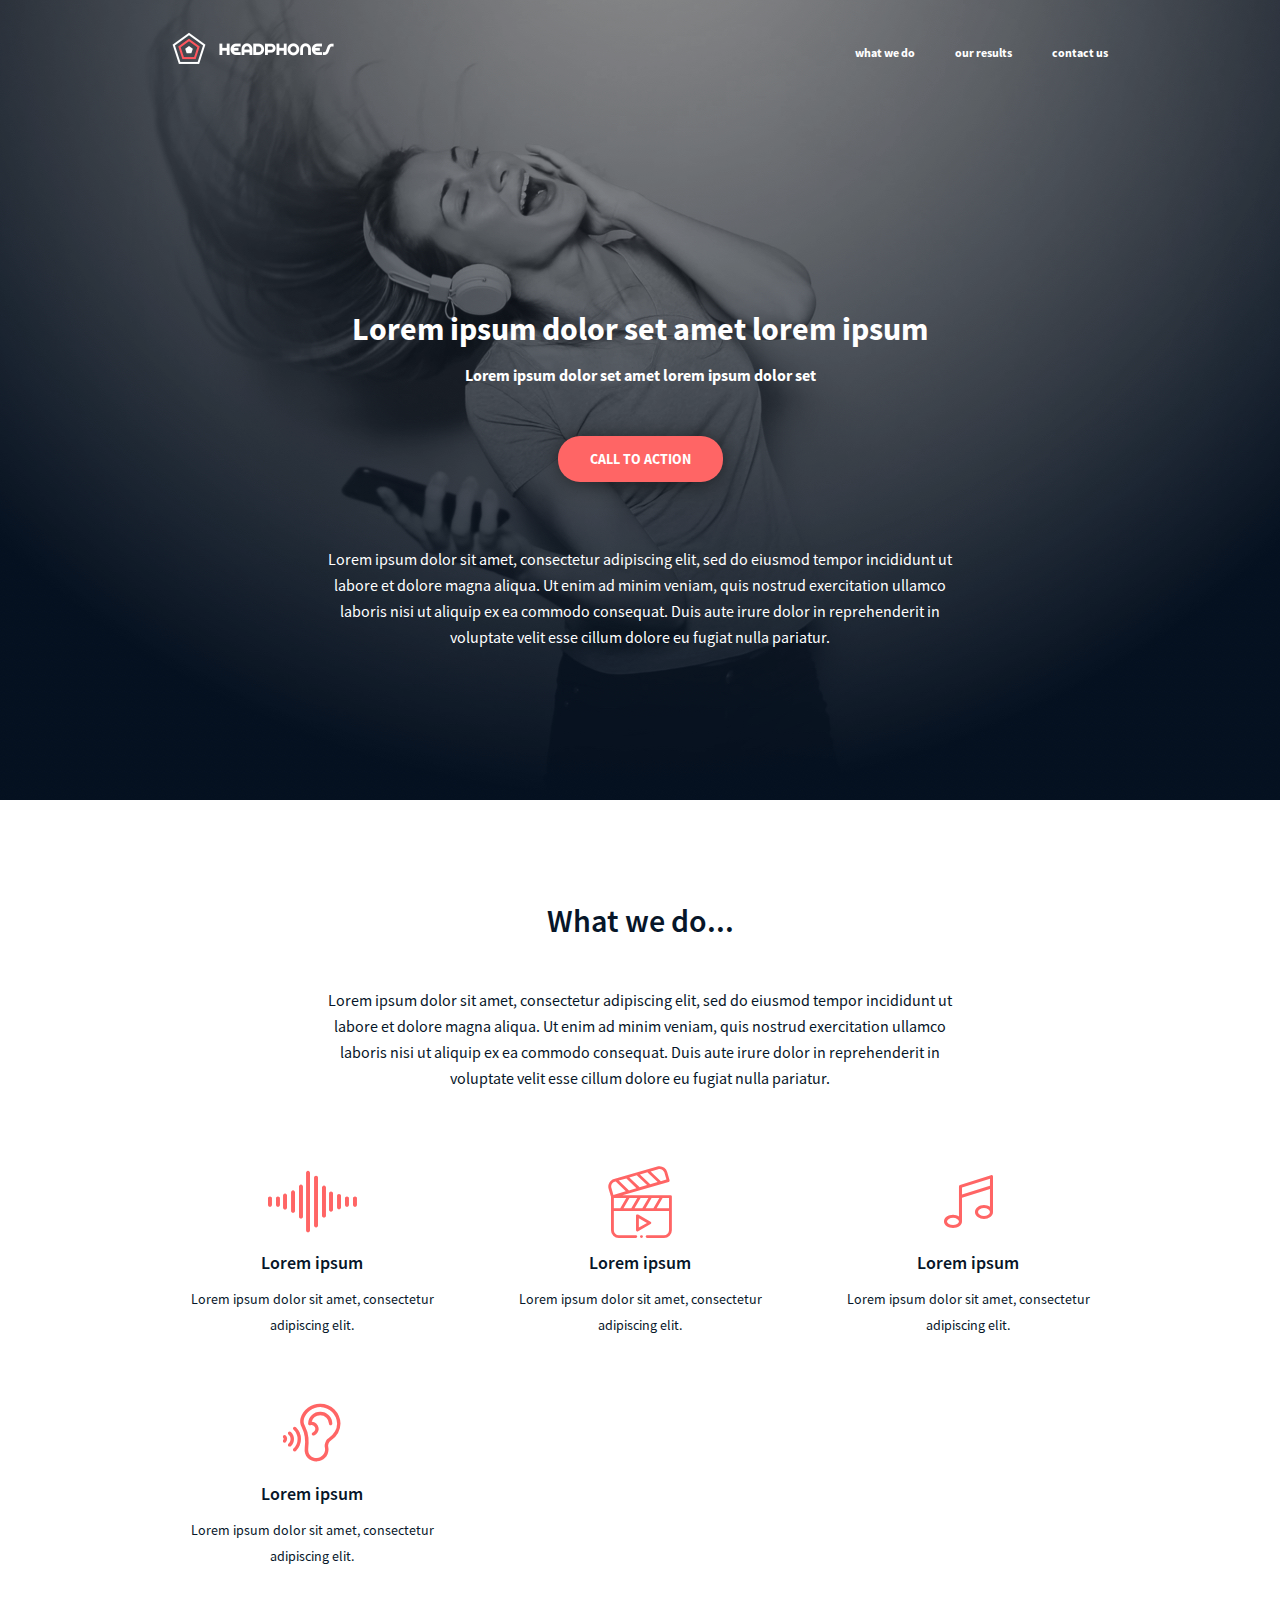
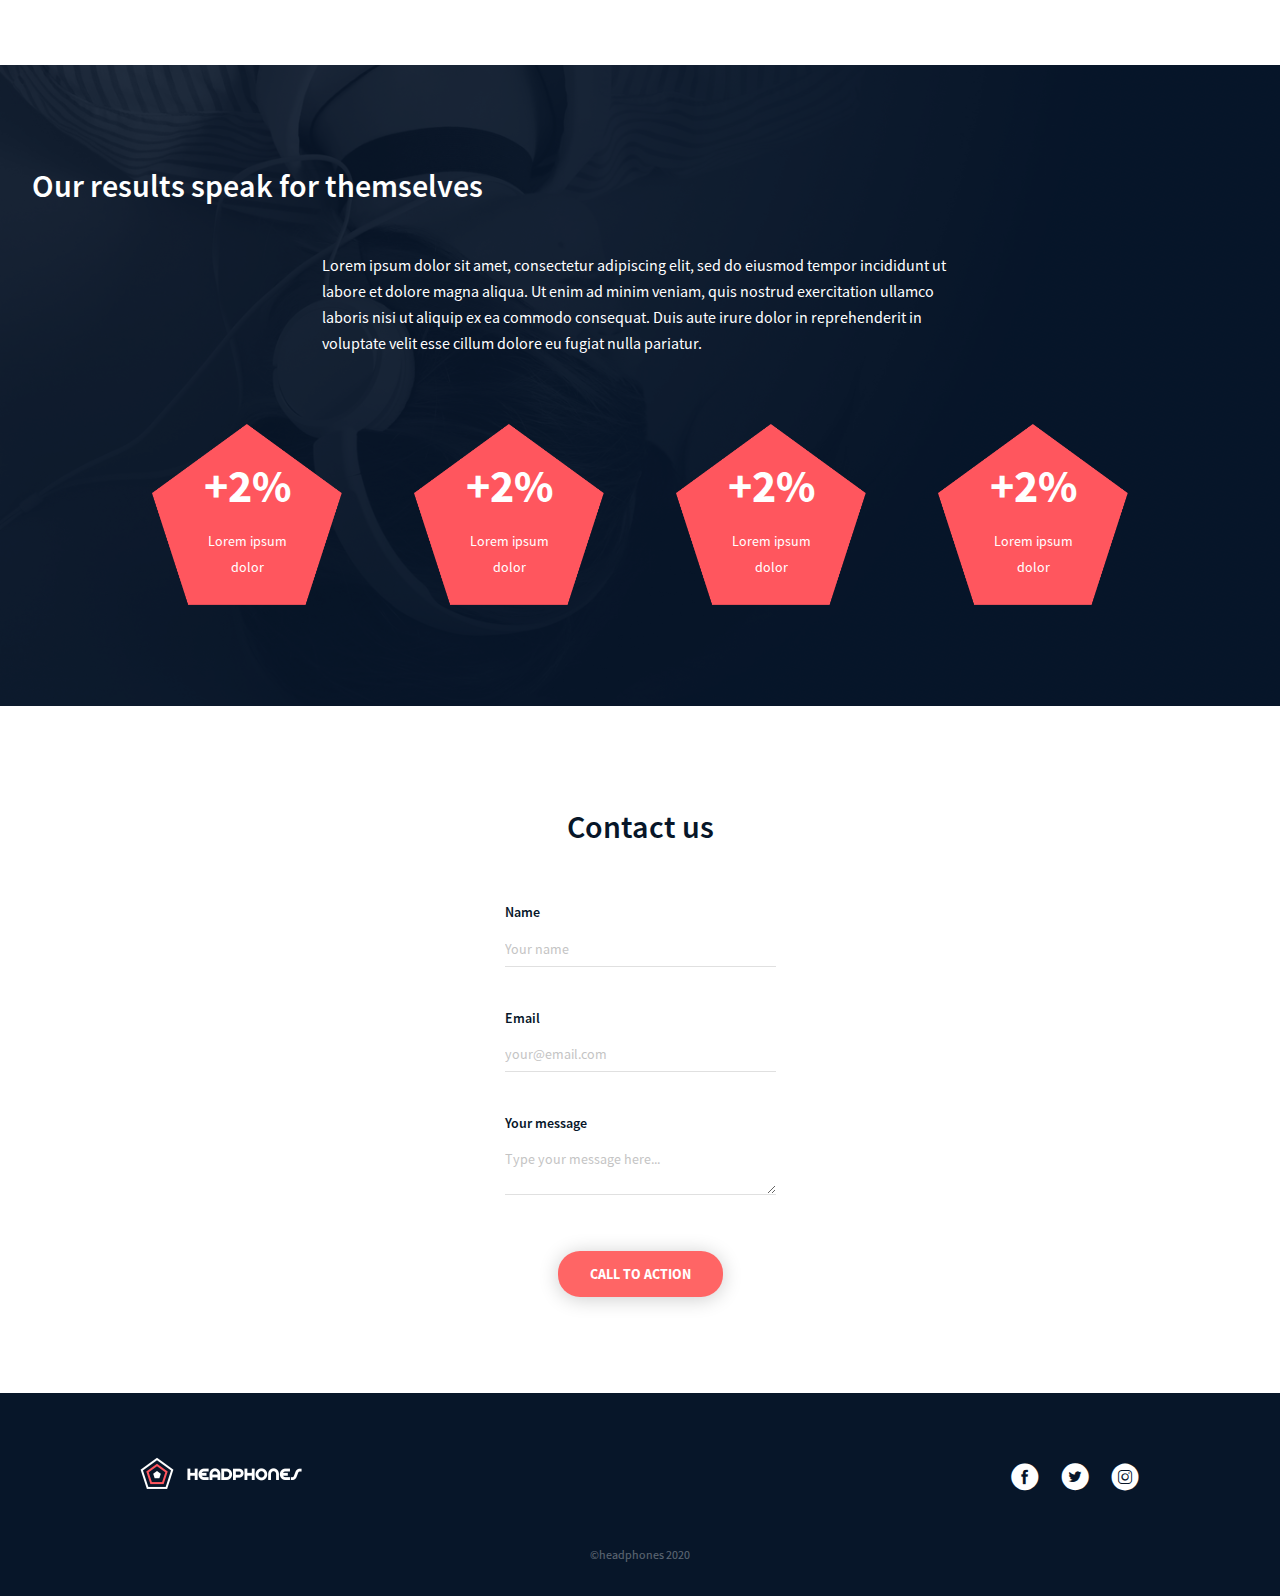
<file: headphones/7-index.html>
<!DOCTYPE html>
<html lang="en">
<head>
    <meta charset="UTF-8">
    <meta name="viewport" content="width=device-width, initial-scale=1.0">
    <meta name="description" content="Premium headphones for audiophiles - Experience sound like never before">
    <title>Headphones - Premium Audio Experience</title>
    <link rel="icon" type="image/png" href="assets/favicon.png">
    <link rel="stylesheet" href="7-styles.css">
</head>
<body>
    <!-- HERO SECTION -->
    <section class="hero">
        <!-- HEADER -->
        <header class="header">
            <div class="header__logo">
                <a href="#home">
                    <img src="assets/logo_headphones.png" alt="Headphones Logo">
                </a>
            </div>
            <nav class="nav">
                <ul class="nav__list">
                    <li class="nav__item">
                        <a href="#what-we-do" class="nav__link">what we do</a>
                    </li>
                    <li class="nav__item">
                        <a href="#our-results" class="nav__link">our results</a>
                    </li>
                    <li class="nav__item">
                        <a href="#contact-us" class="nav__link">contact us</a>
                    </li>
                </ul>
            </nav>
        </header>

        <!-- HERO CONTENT -->
        <div class="hero__content">
            <h1 class="hero__title">Lorem ipsum dolor set amet lorem ipsum</h1>
            <p class="hero__subtitle">Lorem ipsum dolor set amet lorem ipsum dolor set</p>
            <button class="hero__button">call to action</button>
            <p class="hero__description">
                Lorem ipsum dolor sit amet, consectetur adipiscing elit, sed do eiusmod tempor incididunt ut labore et dolore magna aliqua. Ut enim ad minim veniam, quis nostrud exercitation ullamco laboris nisi ut aliquip ex ea commodo consequat. Duis aute irure dolor in reprehenderit in voluptate velit esse cillum dolore eu fugiat nulla pariatur.
            </p>
        </div>
    </section>

    <!-- WHAT WE DO SECTION -->
    <section id="what-we-do" class="what-we-do">
        <h2 class="section__title">What we do...</h2>
        <p class="section__description">
            Lorem ipsum dolor sit amet, consectetur adipiscing elit, sed do eiusmod tempor incididunt ut labore et dolore magna aliqua. Ut enim ad minim veniam, quis nostrud exercitation ullamco laboris nisi ut aliquip ex ea commodo consequat. Duis aute irure dolor in reprehenderit in voluptate velit esse cillum dolore eu fugiat nulla pariatur.
        </p>

        <div class="features">
            <div class="feature">
                <span class="feature__icon holberton_school-icon-ic_sound"></span>
                <h3 class="feature__title">Lorem ipsum</h3>
                <p class="feature__description">Lorem ipsum dolor sit amet, consectetur adipiscing elit.</p>
            </div>

            <div class="feature">
                <span class="feature__icon holberton_school-icon-ic_video"></span>
                <h3 class="feature__title">Lorem ipsum</h3>
                <p class="feature__description">Lorem ipsum dolor sit amet, consectetur adipiscing elit.</p>
            </div>

            <div class="feature">
                <span class="feature__icon holberton_school-icon-ic_music"></span>
                <h3 class="feature__title">Lorem ipsum</h3>
                <p class="feature__description">Lorem ipsum dolor sit amet, consectetur adipiscing elit.</p>
            </div>

            <div class="feature">
                <span class="feature__icon holberton_school-icon-ic_hearing"></span>
                <h3 class="feature__title">Lorem ipsum</h3>
                <p class="feature__description">Lorem ipsum dolor sit amet, consectetur adipiscing elit.</p>
            </div>
        </div>
    </section>

    <!-- OUR RESULTS SECTION -->
    <section id="our-results" class="our-results">
        <h2 class="section__title">Our results speak for themselves</h2>
        <p class="section__description">
            Lorem ipsum dolor sit amet, consectetur adipiscing elit, sed do eiusmod tempor incididunt ut labore et dolore magna aliqua. Ut enim ad minim veniam, quis nostrud exercitation ullamco laboris nisi ut aliquip ex ea commodo consequat. Duis aute irure dolor in reprehenderit in voluptate velit esse cillum dolore eu fugiat nulla pariatur.
        </p>

        <div class="results">
            <div class="result">
                <div class="result__pentagon">
                    <div class="result__number">+2%</div>
                    <p class="result__label">Lorem ipsum dolor</p>
                </div>
            </div>

            <div class="result">
                <div class="result__pentagon">
                    <div class="result__number">+2%</div>
                    <p class="result__label">Lorem ipsum dolor</p>
                </div>
            </div>

            <div class="result">
                <div class="result__pentagon">
                    <div class="result__number">+2%</div>
                    <p class="result__label">Lorem ipsum dolor</p>
                </div>
            </div>

            <div class="result">
                <div class="result__pentagon">
                    <div class="result__number">+2%</div>
                    <p class="result__label">Lorem ipsum dolor</p>
                </div>
            </div>
        </div>
    </section>

    <!-- CONTACT US SECTION -->
    <section id="contact-us" class="contact-us">
        <h2 class="section__title">Contact us</h2>
        <form class="contact-form" action="#" method="post">
            <div class="form-group">
                <label for="name">Name</label>
                <input type="text" id="name" name="name" placeholder="Your name" required>
            </div>

            <div class="form-group">
                <label for="email">Email</label>
                <input type="email" id="email" name="email" placeholder="your@email.com" required>
            </div>

            <div class="form-group">
                <label for="message">Your message</label>
                <textarea id="message" name="message" placeholder="Type your message here..." required></textarea>
            </div>

            <div class="form-submit">
                <button type="submit">call to action</button>
            </div>
        </form>
    </section>

    <!-- FOOTER -->
    <footer class="footer">
        <div class="footer__content">
            <div class="footer__logo">
                <img src="assets/logo_headphones.png" alt="Headphones Logo">
            </div>
            <div class="footer__social">
                <a href="#" class="social-icon holberton_school-icon-ic_facebook" aria-label="Facebook"></a>
                <a href="#" class="social-icon holberton_school-icon-ic_twitter" aria-label="Twitter"></a>
                <a href="#" class="social-icon holberton_school-icon-ic_instagram" aria-label="Instagram"></a>
            </div>
        </div>
        <p class="footer__copyright">©headphones 2020</p>
    </footer>
</body>
</html>
</file>
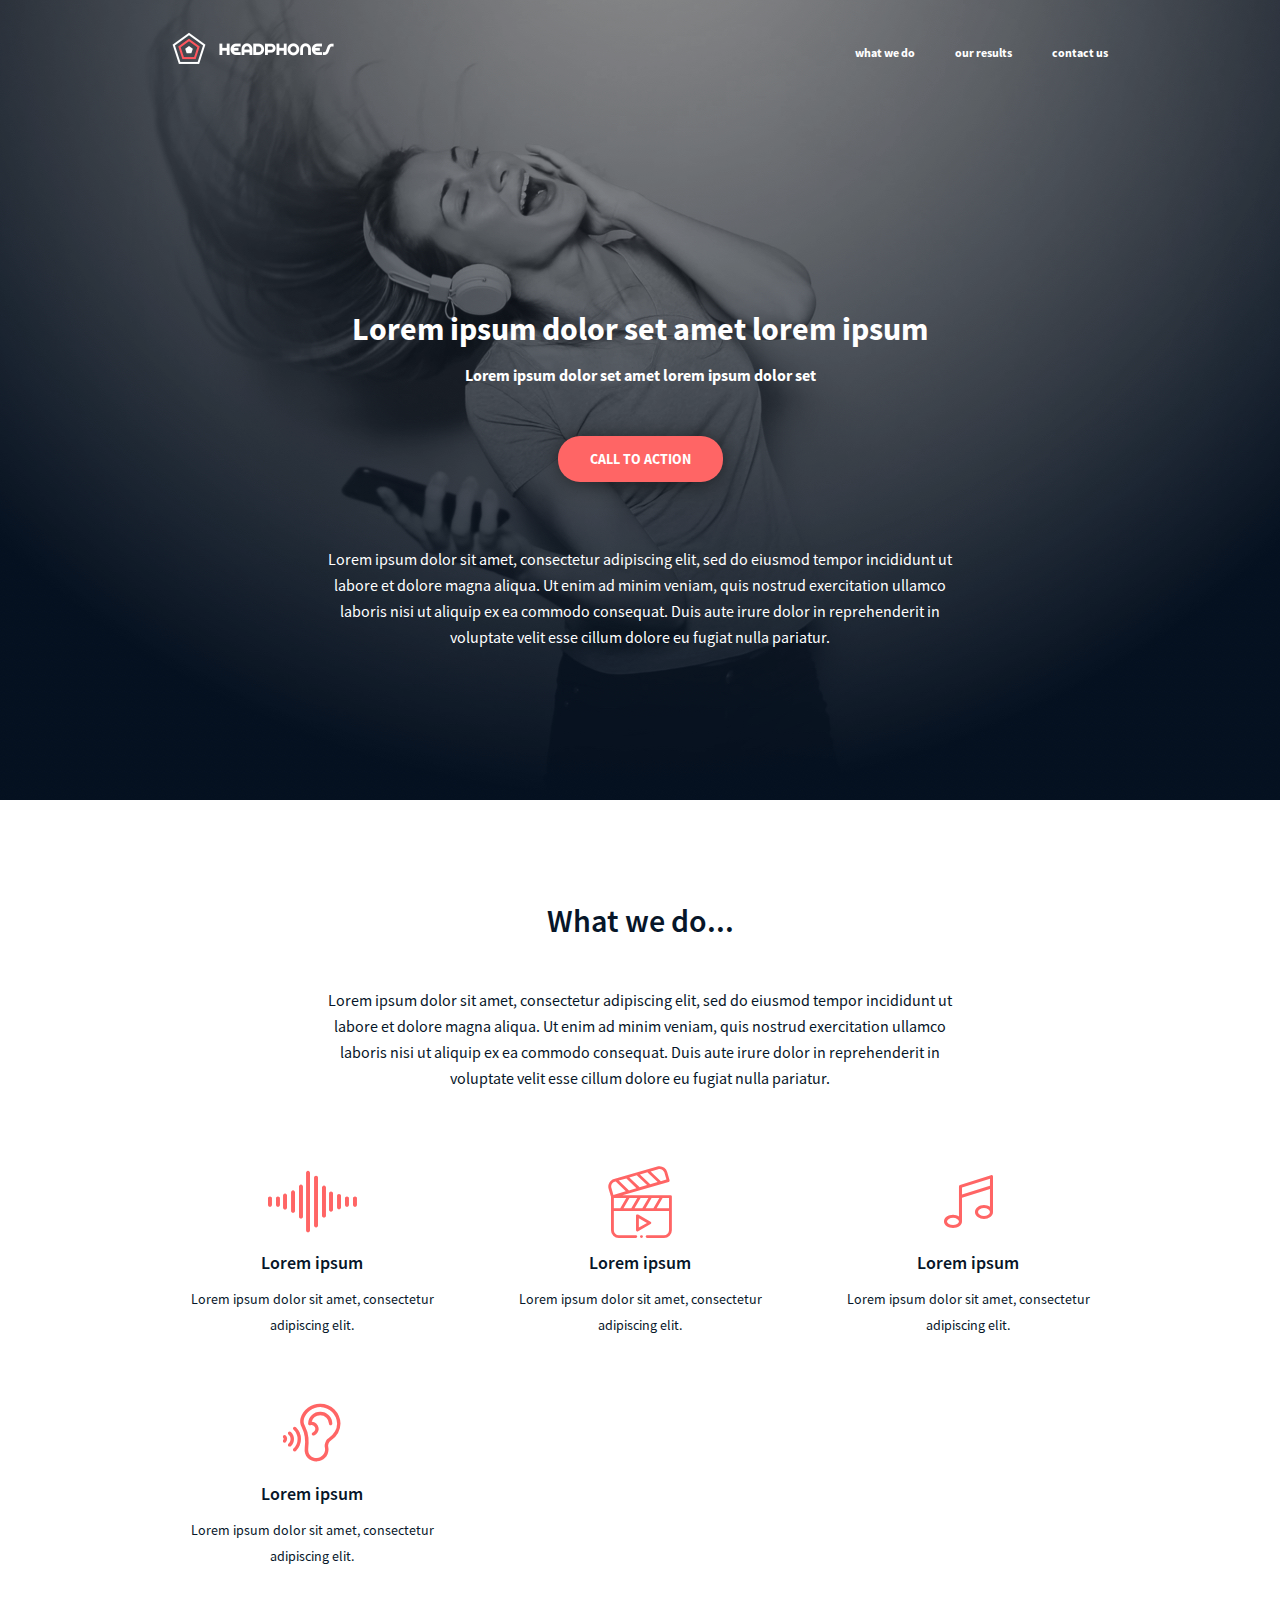
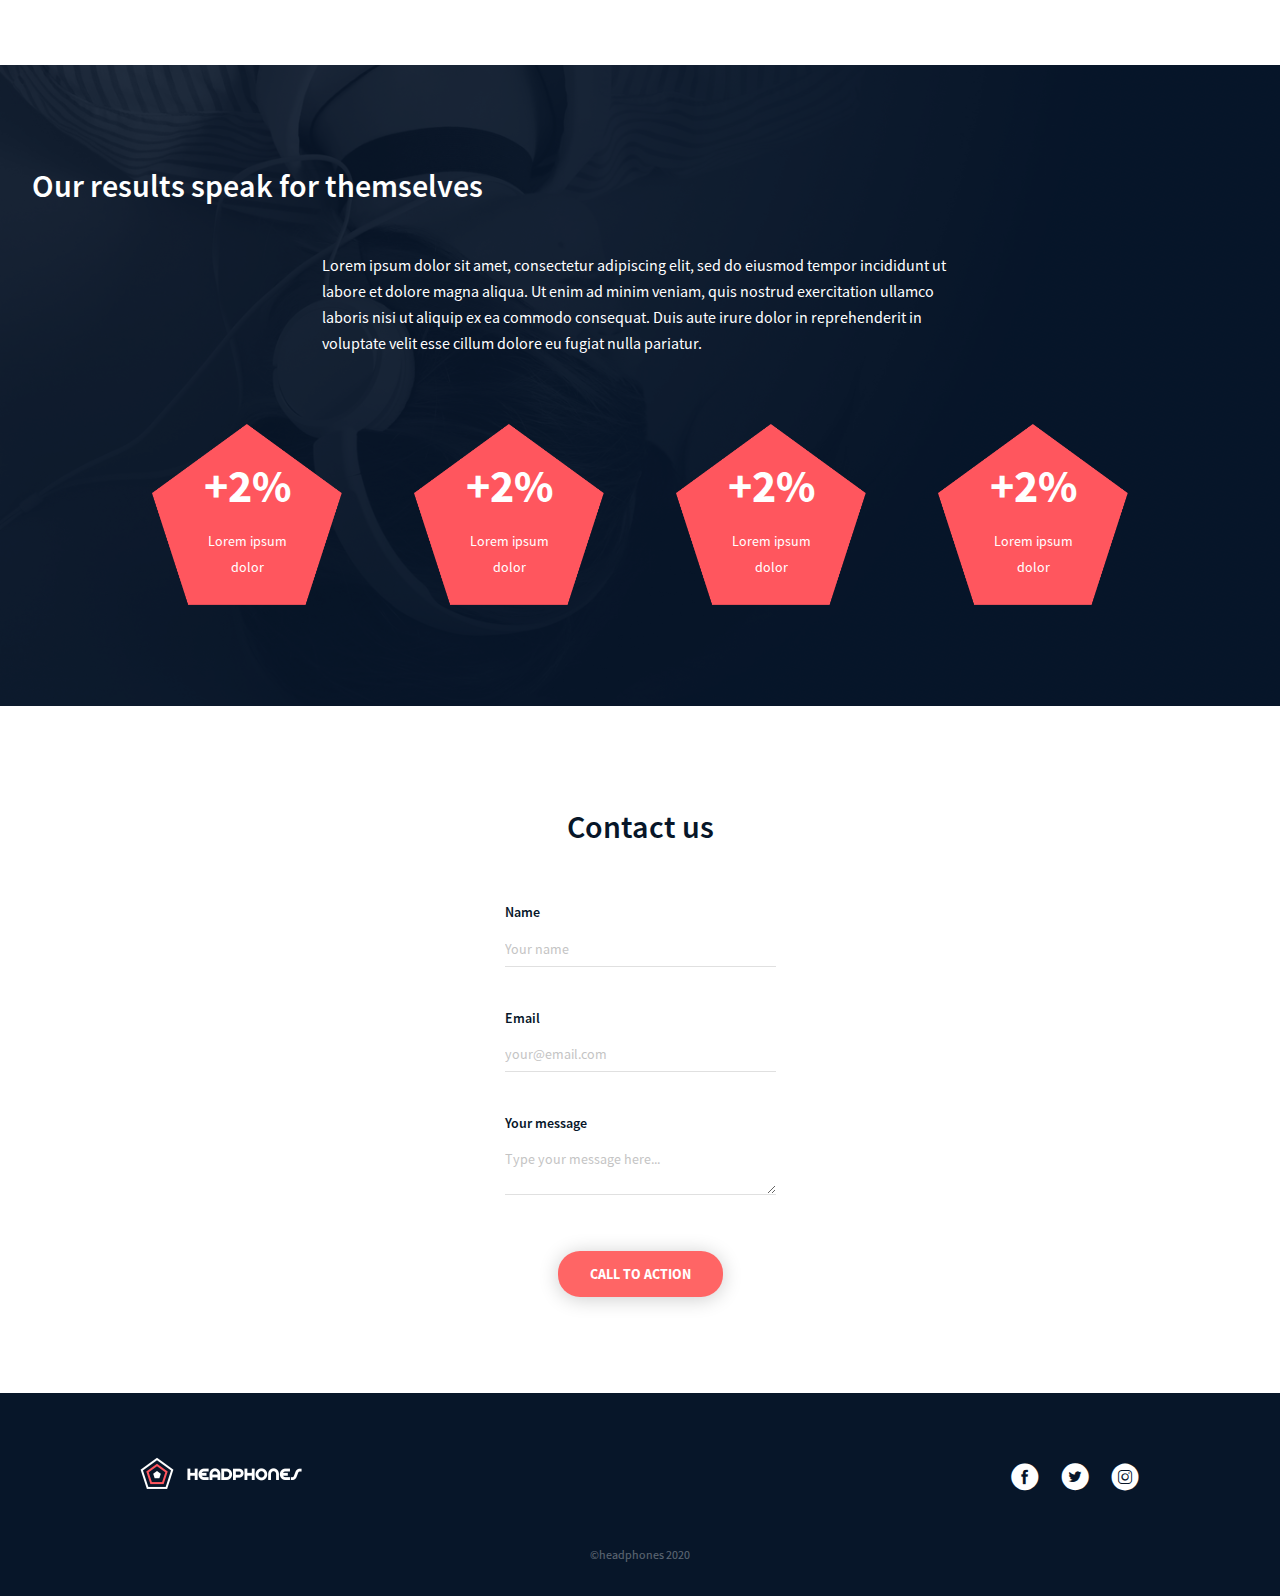
<file: headphones/8-index.html>
<!DOCTYPE html>
<html lang="en">
<head>
    <meta charset="UTF-8">
    <meta name="viewport" content="width=device-width, initial-scale=1.0">
    <meta name="description" content="Premium headphones for audiophiles - Experience sound like never before">
    <title>Headphones - Premium Audio Experience</title>
    <link rel="icon" type="image/png" href="assets/favicon.png">
    <link rel="stylesheet" href="8-styles.css">
</head>
<body>
    <!-- HERO SECTION -->
    <section class="hero">
        <!-- HEADER -->
        <header class="header">
            <div class="header__logo">
                <a href="#home">
                    <img src="assets/logo_headphones.png" alt="Headphones Logo">
                </a>
            </div>
            <button class="hamburger" aria-label="Toggle menu">
                <span class="hamburger__line"></span>
                <span class="hamburger__line"></span>
                <span class="hamburger__line"></span>
            </button>
            <nav class="nav">
                <ul class="nav__list">
                    <li class="nav__item">
                        <a href="#what-we-do" class="nav__link">what we do</a>
                    </li>
                    <li class="nav__item">
                        <a href="#our-results" class="nav__link">our results</a>
                    </li>
                    <li class="nav__item">
                        <a href="#contact-us" class="nav__link">contact us</a>
                    </li>
                </ul>
            </nav>
        </header>

        <!-- HERO CONTENT -->
        <div class="hero__content">
            <h1 class="hero__title">Lorem ipsum dolor set amet lorem ipsum</h1>
            <p class="hero__subtitle">Lorem ipsum dolor set amet lorem ipsum dolor set</p>
            <button class="hero__button">call to action</button>
            <p class="hero__description">
                Lorem ipsum dolor sit amet, consectetur adipiscing elit, sed do eiusmod tempor incididunt ut labore et dolore magna aliqua. Ut enim ad minim veniam, quis nostrud exercitation ullamco laboris nisi ut aliquip ex ea commodo consequat. Duis aute irure dolor in reprehenderit in voluptate velit esse cillum dolore eu fugiat nulla pariatur.
            </p>
        </div>
    </section>

    <!-- WHAT WE DO SECTION -->
    <section id="what-we-do" class="what-we-do">
        <h2 class="section__title">What we do...</h2>
        <p class="section__description">
            Lorem ipsum dolor sit amet, consectetur adipiscing elit, sed do eiusmod tempor incididunt ut labore et dolore magna aliqua. Ut enim ad minim veniam, quis nostrud exercitation ullamco laboris nisi ut aliquip ex ea commodo consequat. Duis aute irure dolor in reprehenderit in voluptate velit esse cillum dolore eu fugiat nulla pariatur.
        </p>

        <div class="features">
            <div class="feature">
                <span class="feature__icon holberton_school-icon-ic_sound"></span>
                <h3 class="feature__title">Lorem ipsum</h3>
                <p class="feature__description">Lorem ipsum dolor sit amet, consectetur adipiscing elit.</p>
            </div>

            <div class="feature">
                <span class="feature__icon holberton_school-icon-ic_video"></span>
                <h3 class="feature__title">Lorem ipsum</h3>
                <p class="feature__description">Lorem ipsum dolor sit amet, consectetur adipiscing elit.</p>
            </div>

            <div class="feature">
                <span class="feature__icon holberton_school-icon-ic_music"></span>
                <h3 class="feature__title">Lorem ipsum</h3>
                <p class="feature__description">Lorem ipsum dolor sit amet, consectetur adipiscing elit.</p>
            </div>

            <div class="feature">
                <span class="feature__icon holberton_school-icon-ic_hearing"></span>
                <h3 class="feature__title">Lorem ipsum</h3>
                <p class="feature__description">Lorem ipsum dolor sit amet, consectetur adipiscing elit.</p>
            </div>
        </div>
    </section>

    <!-- OUR RESULTS SECTION -->
    <section id="our-results" class="our-results">
        <h2 class="section__title">Our results speak for themselves</h2>
        <p class="section__description">
            Lorem ipsum dolor sit amet, consectetur adipiscing elit, sed do eiusmod tempor incididunt ut labore et dolore magna aliqua. Ut enim ad minim veniam, quis nostrud exercitation ullamco laboris nisi ut aliquip ex ea commodo consequat. Duis aute irure dolor in reprehenderit in voluptate velit esse cillum dolore eu fugiat nulla pariatur.
        </p>

        <div class="results">
            <div class="result">
                <div class="result__pentagon">
                    <div class="result__number">+2%</div>
                    <p class="result__label">Lorem ipsum dolor</p>
                </div>
            </div>

            <div class="result">
                <div class="result__pentagon">
                    <div class="result__number">+2%</div>
                    <p class="result__label">Lorem ipsum dolor</p>
                </div>
            </div>

            <div class="result">
                <div class="result__pentagon">
                    <div class="result__number">+2%</div>
                    <p class="result__label">Lorem ipsum dolor</p>
                </div>
            </div>

            <div class="result">
                <div class="result__pentagon">
                    <div class="result__number">+2%</div>
                    <p class="result__label">Lorem ipsum dolor</p>
                </div>
            </div>
        </div>
    </section>

    <!-- CONTACT US SECTION -->
    <section id="contact-us" class="contact-us">
        <h2 class="section__title">Contact us</h2>
        <form class="contact-form" action="#" method="post">
            <div class="form-group">
                <label for="name">Name</label>
                <input type="text" id="name" name="name" placeholder="Your name" required>
            </div>

            <div class="form-group">
                <label for="email">Email</label>
                <input type="email" id="email" name="email" placeholder="your@email.com" required>
            </div>

            <div class="form-group">
                <label for="message">Your message</label>
                <textarea id="message" name="message" placeholder="Type your message here..." required></textarea>
            </div>

            <div class="form-submit">
                <button type="submit">call to action</button>
            </div>
        </form>
    </section>

    <!-- FOOTER -->
    <footer class="footer">
        <div class="footer__content">
            <div class="footer__logo">
                <img src="assets/logo_headphones.png" alt="Headphones Logo">
            </div>
            <div class="footer__social">
                <a href="#" class="social-icon holberton_school-icon-ic_facebook" aria-label="Facebook"></a>
                <a href="#" class="social-icon holberton_school-icon-ic_twitter" aria-label="Twitter"></a>
                <a href="#" class="social-icon holberton_school-icon-ic_instagram" aria-label="Instagram"></a>
            </div>
        </div>
        <p class="footer__copyright">©headphones 2020</p>
    </footer>
    <script src="8-script.js"></script>
</body>
</html>
</file>
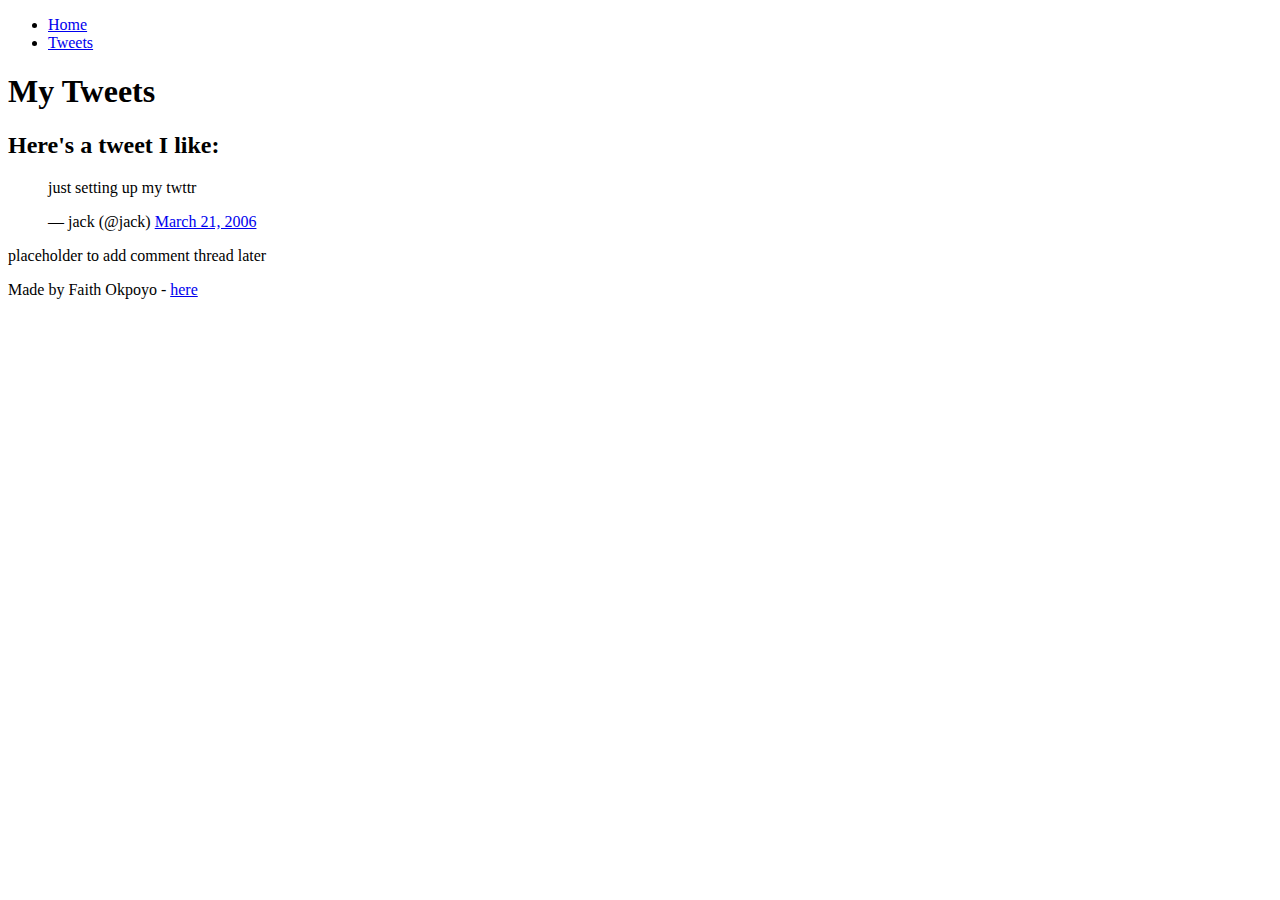
<file: html_basic/tweets.html>
<!DOCTYPE html>
<html lang="en">
<head>
    <meta charset="UTF-8">
    <title>My Tweets</title>
</head>
<body>
    <header>
        <ul>
            <li><a href="index.html">Home</a></li>
            <li><a href="tweets.html">Tweets</a></li>
        </ul>
    </header>
    <main>
        <article>
            <h1>My Tweets</h1>
            <h2>Here's a tweet I like:</h2>
            <blockquote class="twitter-tweet"><p lang="en" dir="ltr">just setting up my twttr</p>&mdash; jack (@jack) <a href="https://twitter.com/jack/status/20?ref_src=twsrc%5Etfw">March 21, 2006</a></blockquote> <script async src="https://platform.twitter.com/widgets.js" charset="utf-8"></script>
        </article>
        <aside>
            <p>placeholder to add comment thread later</p>
        </aside>
    </main>
    <footer>
        <p>Made by Faith Okpoyo - <a href="https://github.com/Faithy0001 target="_blank">here</a></p>
    </footer>
</body>
</html>
</file>
<file: css_basic/styles.css>
/* Flexbox layout for body - vertical column */
body {
    display: flex;
    flex-direction: column;
}

/* Flexbox layout for main - horizontal row */
main {
    display: flex;
    flex-direction: row;
    flex: auto;
}

/* Article takes 2/3 of the width */
article {
    flex: 2;
    overflow-y: auto;
}

/* Aside takes 1/3 of the width */
aside {
    flex: 1;
    overflow-y: auto;
}
</file>
<file: css_basic/base.css>
/* Styling reset */
* {
    margin: 0;
    padding: 0;
    box-sizing: border-box;
}

body {
    font-family: Arial, sans-serif;
    line-height: 1.6;
    padding: 20px;
}

header {
    margin-bottom: 20px;
}

header ul {
    list-style: none;
    display: flex;
    gap: 15px;
}

a {
    text-decoration: none;
    color: #0066cc;
}

a:hover {
    text-decoration: underline;
}

main {
    max-width: 800px;
}

article {
    margin-bottom: 30px;
}

aside {
    padding: 15px;
    background-color: #f4f4f4;
    margin: 20px 0;
}

footer {
    margin-top: 40px;
    padding-top: 20px;
    border-top: 1px solid #ddd;
}
</file>
<file: headphones/1-styles.css>
/* CSS RESET AND VARIABLES */
* {
  margin: 0;
  padding: 0;
  box-sizing: border-box;
}

:root {
  /* Colors */
  --color-primary: #FF6565;
  --color-text: #071629;
  --color-white: #FFFFFF;
  --color-dark: #071629;
  
  /* Fonts */
  --font-primary: 'Source Sans Pro', sans-serif;
  --font-accent: 'Spin Cycle OT', sans-serif;
  
  /* Spacing */
  --max-width: 1000px;
  --spacing-xs: 0.5rem;
  --spacing-sm: 1rem;
  --spacing-md: 2rem;
  --spacing-lg: 3rem;
  --spacing-xl: 4rem;
}

/* FONT FACES */
@font-face {
  font-family: 'Source Sans Pro';
  src: url('fonts/source-sans-pro/SourceSansPro-Regular.otf') format('opentype');
  font-weight: 400;
  font-style: normal;
}

@font-face {
  font-family: 'Source Sans Pro';
  src: url('fonts/source-sans-pro/SourceSansPro-Bold.otf') format('opentype');
  font-weight: 700;
  font-style: normal;
}

@font-face {
  font-family: 'Source Sans Pro';
  src: url('fonts/source-sans-pro/SourceSansPro-Semibold.otf') format('opentype');
  font-weight: 600;
  font-style: normal;
}

@font-face {
  font-family: 'Spin Cycle OT';
  src: url('fonts/Spin-Cycle-OT/SpinCycleOT.otf') format('opentype');
  font-weight: normal;
  font-style: normal;
}

/* ICON FONT */
@font-face {
  font-family: 'holberton_school-icon';
  src: url('holberton_school-icon/fonts/holberton_school-icon.eot?sq4eq4');
  src: url('holberton_school-icon/fonts/holberton_school-icon.eot?sq4eq4#iefix') format('embedded-opentype'),
    url('holberton_school-icon/fonts/holberton_school-icon.ttf?sq4eq4') format('truetype'),
    url('holberton_school-icon/fonts/holberton_school-icon.woff?sq4eq4') format('woff'),
    url('holberton_school-icon/fonts/holberton_school-icon.svg?sq4eq4#holberton_school-icon') format('svg');
  font-weight: normal;
  font-style: normal;
  font-display: block;
}

[class^="holberton_school-icon-"],
[class*=" holberton_school-icon-"] {
  font-family: 'holberton_school-icon' !important;
  speak: none;
  font-style: normal;
  font-weight: normal;
  font-variant: normal;
  text-transform: none;
  line-height: 1;
  -webkit-font-smoothing: antialiased;
  -moz-osx-font-smoothing: grayscale;
}

/* GLOBAL STYLES */
body {
  font-family: var(--font-primary);
  color: var(--color-text);
  line-height: 1.6;
  font-size: 16px;
}

a {
  text-decoration: none;
  color: inherit;
  transition: color 0.3s ease;
}

a:hover,
a:active {
  color: var(--color-primary);
}

button {
  font-family: var(--font-primary);
  cursor: pointer;
  border: none;
  transition: opacity 0.3s ease;
}

button:hover,
button:active {
  opacity: 0.9;
}

/* HEADER AND HERO SECTION */
.hero {
  background-image: url('assets/headphones_hero_1.jpg');
  background-size: cover;
  background-position: center;
  background-repeat: no-repeat;
  color: var(--color-white);
  min-height: 800px;
  position: relative;
}

.hero::before {
  content: '';
  position: absolute;
  top: 0;
  left: 0;
  right: 0;
  bottom: 0;
  background-color: rgba(0, 0, 0, 0.2);
  z-index: 1;
}

.hero > * {
  position: relative;
  z-index: 2;
}

/* HEADER */
.header {
  padding: 2rem 0;
  max-width: var(--max-width);
  margin: 0 auto;
  display: flex;
  justify-content: space-between;
  align-items: center;
  padding-left: 2rem;
  padding-right: 2rem;
}

.header__logo img {
  height: 32px;
  width: auto;
}

/* NAVIGATION */
.nav__list {
  list-style: none;
  display: flex;
  gap: 2.5rem;
}

.nav__link {
  font-size: 12px;
  font-weight: 700;
  color: var(--color-white);
}

/* HERO CONTENT */
.hero__content {
  max-width: var(--max-width);
  margin: 0 auto;
  text-align: center;
  padding: 0 2rem;
  padding-top: 200px;
}

.hero__title {
  font-size: 32px;
  font-weight: 700;
  margin-bottom: 0.5rem;
}

.hero__subtitle {
  font-size: 16px;
  font-weight: 700;
  margin-bottom: 3rem;
}

.hero__button {
  background-color: var(--color-primary);
  color: var(--color-white);
  padding: 0.875rem 2rem;
  border-radius: 22px;
  font-size: 14px;
  font-weight: 700;
  text-transform: uppercase;
  box-shadow: 0px 2px 20px rgba(0, 0, 0, 0.5);
  margin-bottom: 4rem;
}

.hero__description {
  max-width: 637px;
  margin: 0 auto;
  font-size: 16px;
  line-height: 26px;
  color: var(--color-white);
}

/* WHAT WE DO SECTION */
.what-we-do {
  padding: 6rem 2rem;
  max-width: var(--max-width);
  margin: 0 auto;
  text-align: center;
}

.section__title {
  font-size: 32px;
  font-weight: 600;
  margin-bottom: 2.5rem;
  color: var(--color-dark);
}

.section__description {
  max-width: 637px;
  margin: 0 auto 4rem;
  font-size: 16px;
  line-height: 26px;
  color: var(--color-text);
}

.features {
  display: grid;
  grid-template-columns: repeat(auto-fit, minmax(200px, 1fr));
  gap: 3rem;
  margin-top: 4rem;
}

.feature {
  text-align: center;
}

.feature__icon {
  font-size: 94px;
  color: var(--color-primary);
  margin-bottom: 1rem;
}

.feature__icon::before {
  display: block;
}

.holberton_school-icon-ic_sound::before {
  content: "\e90e";
}

.holberton_school-icon-ic_video::before {
  content: "\e910";
}

.holberton_school-icon-ic_music::before {
  content: "\e90d";
}

.holberton_school-icon-ic_hearing::before {
  content: "\e909";
}

.feature__title {
  font-size: 18px;
  font-weight: 600;
  margin-bottom: 0.5rem;
  color: var(--color-dark);
}

.feature__description {
  font-size: 14px;
  line-height: 26px;
  color: var(--color-text);
}

/* MOBILE STYLES */
@media (max-width: 480px) {
  .hero {
    min-height: 100vh;
    background-position: 45% center;
  }

  .header {
    flex-direction: column;
    padding-top: 1.5rem;
    gap: 2rem;
  }

  .header__logo img {
    height: 28px;
  }

  .nav__list {
    flex-direction: column;
    gap: 1.5rem;
    text-align: center;
  }

  .hero__content {
    padding-top: 100px;
  }

  .hero__title {
    font-size: 28px;
  }

  .hero__subtitle {
    font-size: 14px;
  }

  .hero__button {
    padding: 0.75rem 1.5rem;
    font-size: 12px;
  }

  .hero__description {
    font-size: 14px;
    line-height: 24px;
    padding: 0 1rem;
  }

  /* What We Do Section - Mobile */
  .what-we-do {
    padding: 3rem 1rem;
  }

  .section__title {
    font-size: 28px;
  }

  .section__description {
    font-size: 14px;
    line-height: 24px;
  }

  .features {
    grid-template-columns: 1fr;
    gap: 3rem;
  }

  .feature__icon {
    font-size: 80px;
  }
}

/* TABLET STYLES */
@media (min-width: 481px) and (max-width: 768px) {
  .hero {
    min-height: 700px;
  }

  .hero__content {
    padding-top: 150px;
  }

  .hero__title {
    font-size: 30px;
  }

  .features {
    grid-template-columns: repeat(2, 1fr);
    gap: 2.5rem;
  }
}
</file>
<file: headphones/2-styles.css>
/* CSS RESET AND VARIABLES */
* {
  margin: 0;
  padding: 0;
  box-sizing: border-box;
}

:root {
  /* Colors */
  --color-primary: #FF6565;
  --color-text: #071629;
  --color-white: #FFFFFF;
  --color-dark: #071629;
  
  /* Fonts */
  --font-primary: 'Source Sans Pro', sans-serif;
  --font-accent: 'Spin Cycle OT', sans-serif;
  
  /* Spacing */
  --max-width: 1000px;
  --spacing-xs: 0.5rem;
  --spacing-sm: 1rem;
  --spacing-md: 2rem;
  --spacing-lg: 3rem;
  --spacing-xl: 4rem;
}

/* FONT FACES */
@font-face {
  font-family: 'Source Sans Pro';
  src: url('fonts/source-sans-pro/SourceSansPro-Regular.otf') format('opentype');
  font-weight: 400;
  font-style: normal;
}

@font-face {
  font-family: 'Source Sans Pro';
  src: url('fonts/source-sans-pro/SourceSansPro-Bold.otf') format('opentype');
  font-weight: 700;
  font-style: normal;
}

@font-face {
  font-family: 'Source Sans Pro';
  src: url('fonts/source-sans-pro/SourceSansPro-Semibold.otf') format('opentype');
  font-weight: 600;
  font-style: normal;
}

@font-face {
  font-family: 'Spin Cycle OT';
  src: url('fonts/Spin-Cycle-OT/SpinCycleOT.otf') format('opentype');
  font-weight: normal;
  font-style: normal;
}

/* ICON FONT */
@font-face {
  font-family: 'holberton_school-icon';
  src: url('holberton_school-icon/fonts/holberton_school-icon.eot?sq4eq4');
  src: url('holberton_school-icon/fonts/holberton_school-icon.eot?sq4eq4#iefix') format('embedded-opentype'),
    url('holberton_school-icon/fonts/holberton_school-icon.ttf?sq4eq4') format('truetype'),
    url('holberton_school-icon/fonts/holberton_school-icon.woff?sq4eq4') format('woff'),
    url('holberton_school-icon/fonts/holberton_school-icon.svg?sq4eq4#holberton_school-icon') format('svg');
  font-weight: normal;
  font-style: normal;
  font-display: block;
}

[class^="holberton_school-icon-"],
[class*=" holberton_school-icon-"] {
  font-family: 'holberton_school-icon' !important;
  speak: none;
  font-style: normal;
  font-weight: normal;
  font-variant: normal;
  text-transform: none;
  line-height: 1;
  -webkit-font-smoothing: antialiased;
  -moz-osx-font-smoothing: grayscale;
}

/* GLOBAL STYLES */
body {
  font-family: var(--font-primary);
  color: var(--color-text);
  line-height: 1.6;
  font-size: 16px;
}

a {
  text-decoration: none;
  color: inherit;
  transition: color 0.3s ease;
}

a:hover,
a:active {
  color: var(--color-primary);
}

button {
  font-family: var(--font-primary);
  cursor: pointer;
  border: none;
  transition: opacity 0.3s ease;
}

button:hover,
button:active {
  opacity: 0.9;
}

/* HEADER AND HERO SECTION */
.hero {
  background-image: url('assets/headphones_hero_1.jpg');
  background-size: cover;
  background-position: center;
  background-repeat: no-repeat;
  color: var(--color-white);
  min-height: 800px;
  position: relative;
}

.hero::before {
  content: '';
  position: absolute;
  top: 0;
  left: 0;
  right: 0;
  bottom: 0;
  background-color: rgba(0, 0, 0, 0.2);
  z-index: 1;
}

.hero > * {
  position: relative;
  z-index: 2;
}

/* HEADER */
.header {
  padding: 2rem 0;
  max-width: var(--max-width);
  margin: 0 auto;
  display: flex;
  justify-content: space-between;
  align-items: center;
  padding-left: 2rem;
  padding-right: 2rem;
}

.header__logo img {
  height: 32px;
  width: auto;
}

/* NAVIGATION */
.nav__list {
  list-style: none;
  display: flex;
  gap: 2.5rem;
}

.nav__link {
  font-size: 12px;
  font-weight: 700;
  color: var(--color-white);
}

/* HERO CONTENT */
.hero__content {
  max-width: var(--max-width);
  margin: 0 auto;
  text-align: center;
  padding: 0 2rem;
  padding-top: 200px;
}

.hero__title {
  font-size: 32px;
  font-weight: 700;
  margin-bottom: 0.5rem;
}

.hero__subtitle {
  font-size: 16px;
  font-weight: 700;
  margin-bottom: 3rem;
}

.hero__button {
  background-color: var(--color-primary);
  color: var(--color-white);
  padding: 0.875rem 2rem;
  border-radius: 22px;
  font-size: 14px;
  font-weight: 700;
  text-transform: uppercase;
  box-shadow: 0px 2px 20px rgba(0, 0, 0, 0.5);
  margin-bottom: 4rem;
}

.hero__description {
  max-width: 637px;
  margin: 0 auto;
  font-size: 16px;
  line-height: 26px;
  color: var(--color-white);
}

/* WHAT WE DO SECTION */
.what-we-do {
  padding: 6rem 2rem;
  max-width: var(--max-width);
  margin: 0 auto;
  text-align: center;
}

.section__title {
  font-size: 32px;
  font-weight: 600;
  margin-bottom: 2.5rem;
  color: var(--color-dark);
}

.section__description {
  max-width: 637px;
  margin: 0 auto 4rem;
  font-size: 16px;
  line-height: 26px;
  color: var(--color-text);
}

.features {
  display: grid;
  grid-template-columns: repeat(auto-fit, minmax(200px, 1fr));
  gap: 3rem;
  margin-top: 4rem;
}

.feature {
  text-align: center;
}

.feature__icon {
  font-size: 94px;
  color: var(--color-primary);
  margin-bottom: 1rem;
}

.feature__icon::before {
  display: block;
}

.holberton_school-icon-ic_sound::before {
  content: "\e90e";
}

.holberton_school-icon-ic_video::before {
  content: "\e910";
}

.holberton_school-icon-ic_music::before {
  content: "\e90d";
}

.holberton_school-icon-ic_hearing::before {
  content: "\e909";
}

.feature__title {
  font-size: 18px;
  font-weight: 600;
  margin-bottom: 0.5rem;
  color: var(--color-dark);
}

.feature__description {
  font-size: 14px;
  line-height: 26px;
  color: var(--color-text);
}

/* OUR RESULTS SECTION */
.our-results {
  background-image: url('assets/headphones_hero_2.jpg');
  background-size: cover;
  background-position: center;
  background-repeat: no-repeat;
  color: var(--color-white);
  padding: 6rem 2rem;
  position: relative;
}

.our-results::before {
  content: '';
  position: absolute;
  top: 0;
  left: 0;
  right: 0;
  bottom: 0;
  background-color: rgba(7, 22, 41, 0.7);
  z-index: 1;
}

.our-results > * {
  position: relative;
  z-index: 2;
}

.our-results .section__title {
  color: var(--color-white);
}

.our-results .section__description {
  color: var(--color-white);
}

.results {
  display: grid;
  grid-template-columns: repeat(auto-fit, minmax(200px, 1fr));
  gap: 3rem;
  margin-top: 4rem;
  max-width: var(--max-width);
  margin-left: auto;
  margin-right: auto;
}

.result {
  text-align: center;
  position: relative;
}

.result__pentagon {
  width: 190px;
  height: 190px;
  margin: 0 auto;
  background-image: url('assets/pentagone.png');
  background-size: contain;
  background-repeat: no-repeat;
  background-position: center;
  display: flex;
  flex-direction: column;
  align-items: center;
  justify-content: center;
  position: relative;
}

.result__number {
  font-size: 46px;
  font-weight: 700;
  color: var(--color-white);
  margin-bottom: 0.25rem;
}

.result__label {
  font-size: 14px;
  line-height: 26px;
  color: var(--color-white);
  max-width: 110px;
}

/* MOBILE STYLES */
@media (max-width: 480px) {
  .hero {
    min-height: 100vh;
    background-position: 45% center;
  }

  .header {
    flex-direction: column;
    padding-top: 1.5rem;
    gap: 2rem;
  }

  .header__logo img {
    height: 28px;
  }

  .nav__list {
    flex-direction: column;
    gap: 1.5rem;
    text-align: center;
  }

  .hero__content {
    padding-top: 100px;
  }

  .hero__title {
    font-size: 28px;
  }

  .hero__subtitle {
    font-size: 14px;
  }

  .hero__button {
    padding: 0.75rem 1.5rem;
    font-size: 12px;
  }

  .hero__description {
    font-size: 14px;
    line-height: 24px;
    padding: 0 1rem;
  }

  /* What We Do Section - Mobile */
  .what-we-do {
    padding: 3rem 1rem;
  }

  .section__title {
    font-size: 28px;
  }

  .section__description {
    font-size: 14px;
    line-height: 24px;
  }

  .features {
    grid-template-columns: 1fr;
    gap: 3rem;
  }

  .feature__icon {
    font-size: 80px;
  }

  /* Our Results Section - Mobile */
  .our-results {
    padding: 3rem 1rem;
  }

  .results {
    grid-template-columns: 1fr;
    gap: 2.5rem;
  }

  .result__pentagon {
    width: 160px;
    height: 160px;
  }

  .result__number {
    font-size: 40px;
  }
}

/* TABLET STYLES */
@media (min-width: 481px) and (max-width: 768px) {
  .hero {
    min-height: 700px;
  }

  .hero__content {
    padding-top: 150px;
  }

  .hero__title {
    font-size: 30px;
  }

  .features {
    grid-template-columns: repeat(2, 1fr);
    gap: 2.5rem;
  }

  .results {
    grid-template-columns: repeat(2, 1fr);
    gap: 2.5rem;
  }
}
</file>
<file: headphones/3-styles.css>
/* CSS RESET AND VARIABLES */
* {
  margin: 0;
  padding: 0;
  box-sizing: border-box;
}

:root {
  /* Colors */
  --color-primary: #FF6565;
  --color-text: #071629;
  --color-white: #FFFFFF;
  --color-dark: #071629;
  
  /* Fonts */
  --font-primary: 'Source Sans Pro', sans-serif;
  --font-accent: 'Spin Cycle OT', sans-serif;
  
  /* Spacing */
  --max-width: 1000px;
  --spacing-xs: 0.5rem;
  --spacing-sm: 1rem;
  --spacing-md: 2rem;
  --spacing-lg: 3rem;
  --spacing-xl: 4rem;
}

/* FONT FACES */
@font-face {
  font-family: 'Source Sans Pro';
  src: url('fonts/source-sans-pro/SourceSansPro-Regular.otf') format('opentype');
  font-weight: 400;
  font-style: normal;
}

@font-face {
  font-family: 'Source Sans Pro';
  src: url('fonts/source-sans-pro/SourceSansPro-Bold.otf') format('opentype');
  font-weight: 700;
  font-style: normal;
}

@font-face {
  font-family: 'Source Sans Pro';
  src: url('fonts/source-sans-pro/SourceSansPro-Semibold.otf') format('opentype');
  font-weight: 600;
  font-style: normal;
}

@font-face {
  font-family: 'Spin Cycle OT';
  src: url('fonts/Spin-Cycle-OT/SpinCycleOT.otf') format('opentype');
  font-weight: normal;
  font-style: normal;
}

/* ICON FONT */
@font-face {
  font-family: 'holberton_school-icon';
  src: url('holberton_school-icon/fonts/holberton_school-icon.eot?sq4eq4');
  src: url('holberton_school-icon/fonts/holberton_school-icon.eot?sq4eq4#iefix') format('embedded-opentype'),
    url('holberton_school-icon/fonts/holberton_school-icon.ttf?sq4eq4') format('truetype'),
    url('holberton_school-icon/fonts/holberton_school-icon.woff?sq4eq4') format('woff'),
    url('holberton_school-icon/fonts/holberton_school-icon.svg?sq4eq4#holberton_school-icon') format('svg');
  font-weight: normal;
  font-style: normal;
  font-display: block;
}

[class^="holberton_school-icon-"],
[class*=" holberton_school-icon-"] {
  font-family: 'holberton_school-icon' !important;
  speak: none;
  font-style: normal;
  font-weight: normal;
  font-variant: normal;
  text-transform: none;
  line-height: 1;
  -webkit-font-smoothing: antialiased;
  -moz-osx-font-smoothing: grayscale;
}

/* GLOBAL STYLES */
body {
  font-family: var(--font-primary);
  color: var(--color-text);
  line-height: 1.6;
  font-size: 16px;
}

a {
  text-decoration: none;
  color: inherit;
  transition: color 0.3s ease;
}

a:hover,
a:active {
  color: var(--color-primary);
}

button {
  font-family: var(--font-primary);
  cursor: pointer;
  border: none;
  transition: opacity 0.3s ease;
}

button:hover,
button:active {
  opacity: 0.9;
}

/* HEADER AND HERO SECTION */
.hero {
  background-image: url('assets/headphones_hero_1.jpg');
  background-size: cover;
  background-position: center;
  background-repeat: no-repeat;
  color: var(--color-white);
  min-height: 800px;
  position: relative;
}

.hero::before {
  content: '';
  position: absolute;
  top: 0;
  left: 0;
  right: 0;
  bottom: 0;
  background-color: rgba(0, 0, 0, 0.2);
  z-index: 1;
}

.hero > * {
  position: relative;
  z-index: 2;
}

/* HEADER */
.header {
  padding: 2rem 0;
  max-width: var(--max-width);
  margin: 0 auto;
  display: flex;
  justify-content: space-between;
  align-items: center;
  padding-left: 2rem;
  padding-right: 2rem;
}

.header__logo img {
  height: 32px;
  width: auto;
}

/* NAVIGATION */
.nav__list {
  list-style: none;
  display: flex;
  gap: 2.5rem;
}

.nav__link {
  font-size: 12px;
  font-weight: 700;
  color: var(--color-white);
}

/* HERO CONTENT */
.hero__content {
  max-width: var(--max-width);
  margin: 0 auto;
  text-align: center;
  padding: 0 2rem;
  padding-top: 200px;
}

.hero__title {
  font-size: 32px;
  font-weight: 700;
  margin-bottom: 0.5rem;
}

.hero__subtitle {
  font-size: 16px;
  font-weight: 700;
  margin-bottom: 3rem;
}

.hero__button {
  background-color: var(--color-primary);
  color: var(--color-white);
  padding: 0.875rem 2rem;
  border-radius: 22px;
  font-size: 14px;
  font-weight: 700;
  text-transform: uppercase;
  box-shadow: 0px 2px 20px rgba(0, 0, 0, 0.5);
  margin-bottom: 4rem;
}

.hero__description {
  max-width: 637px;
  margin: 0 auto;
  font-size: 16px;
  line-height: 26px;
  color: var(--color-white);
}

/* WHAT WE DO SECTION */
.what-we-do {
  padding: 6rem 2rem;
  max-width: var(--max-width);
  margin: 0 auto;
  text-align: center;
}

.section__title {
  font-size: 32px;
  font-weight: 600;
  margin-bottom: 2.5rem;
  color: var(--color-dark);
}

.section__description {
  max-width: 637px;
  margin: 0 auto 4rem;
  font-size: 16px;
  line-height: 26px;
  color: var(--color-text);
}

.features {
  display: grid;
  grid-template-columns: repeat(auto-fit, minmax(200px, 1fr));
  gap: 3rem;
  margin-top: 4rem;
}

.feature {
  text-align: center;
}

.feature__icon {
  font-size: 94px;
  color: var(--color-primary);
  margin-bottom: 1rem;
}

.feature__icon::before {
  display: block;
}

.holberton_school-icon-ic_sound::before {
  content: "\e90e";
}

.holberton_school-icon-ic_video::before {
  content: "\e910";
}

.holberton_school-icon-ic_music::before {
  content: "\e90d";
}

.holberton_school-icon-ic_hearing::before {
  content: "\e909";
}

.feature__title {
  font-size: 18px;
  font-weight: 600;
  margin-bottom: 0.5rem;
  color: var(--color-dark);
}

.feature__description {
  font-size: 14px;
  line-height: 26px;
  color: var(--color-text);
}

/* OUR RESULTS SECTION */
.our-results {
  background-image: url('assets/headphones_hero_2.jpg');
  background-size: cover;
  background-position: center;
  background-repeat: no-repeat;
  color: var(--color-white);
  padding: 6rem 2rem;
  position: relative;
}

.our-results::before {
  content: '';
  position: absolute;
  top: 0;
  left: 0;
  right: 0;
  bottom: 0;
  background-color: rgba(7, 22, 41, 0.7);
  z-index: 1;
}

.our-results > * {
  position: relative;
  z-index: 2;
}

.our-results .section__title {
  color: var(--color-white);
}

.our-results .section__description {
  color: var(--color-white);
}

.results {
  display: grid;
  grid-template-columns: repeat(auto-fit, minmax(200px, 1fr));
  gap: 3rem;
  margin-top: 4rem;
  max-width: var(--max-width);
  margin-left: auto;
  margin-right: auto;
}

.result {
  text-align: center;
  position: relative;
}

.result__pentagon {
  width: 190px;
  height: 190px;
  margin: 0 auto;
  background-image: url('assets/pentagone.png');
  background-size: contain;
  background-repeat: no-repeat;
  background-position: center;
  display: flex;
  flex-direction: column;
  align-items: center;
  justify-content: center;
  position: relative;
}

.result__number {
  font-size: 46px;
  font-weight: 700;
  color: var(--color-white);
  margin-bottom: 0.25rem;
}

.result__label {
  font-size: 14px;
  line-height: 26px;
  color: var(--color-white);
  max-width: 110px;
}

/* CONTACT US SECTION */
.contact-us {
  padding: 6rem 2rem;
  max-width: 335px;
  margin: 0 auto;
  text-align: center;
}

.contact-us .section__title {
  margin-bottom: 3rem;
}

.contact-form {
  text-align: left;
}

.form-group {
  margin-bottom: 2.5rem;
}

.form-group label {
  display: block;
  font-size: 14px;
  font-weight: 600;
  color: var(--color-dark);
  margin-bottom: 0.5rem;
}

.form-group input,
.form-group textarea {
  width: 100%;
  border: none;
  border-bottom: 1px solid #E0E0E0;
  padding: 0.5rem 0;
  font-family: var(--font-primary);
  font-size: 14px;
  color: var(--color-text);
  background: transparent;
  transition: border-color 0.3s ease;
}

.form-group input:focus,
.form-group textarea:focus {
  outline: none;
  border-bottom-color: var(--color-primary);
}

.form-group input::placeholder,
.form-group textarea::placeholder {
  color: #C4C4C4;
}

.form-group textarea {
  resize: vertical;
  min-height: 40px;
}

.form-submit {
  text-align: center;
  margin-top: 3rem;
}

.form-submit button {
  background-color: var(--color-primary);
  color: var(--color-white);
  padding: 0.875rem 2rem;
  border-radius: 22px;
  font-size: 14px;
  font-weight: 700;
  text-transform: uppercase;
  box-shadow: 0px 2px 20px rgba(0, 0, 0, 0.2);
}

/* MOBILE STYLES */
@media (max-width: 480px) {
  .hero {
    min-height: 100vh;
    background-position: 45% center;
  }

  .header {
    flex-direction: column;
    padding-top: 1.5rem;
    gap: 2rem;
  }

  .header__logo img {
    height: 28px;
  }

  .nav__list {
    flex-direction: column;
    gap: 1.5rem;
    text-align: center;
  }

  .hero__content {
    padding-top: 100px;
  }

  .hero__title {
    font-size: 28px;
  }

  .hero__subtitle {
    font-size: 14px;
  }

  .hero__button {
    padding: 0.75rem 1.5rem;
    font-size: 12px;
  }

  .hero__description {
    font-size: 14px;
    line-height: 24px;
    padding: 0 1rem;
  }

  /* What We Do Section - Mobile */
  .what-we-do {
    padding: 3rem 1rem;
  }

  .section__title {
    font-size: 28px;
  }

  .section__description {
    font-size: 14px;
    line-height: 24px;
  }

  .features {
    grid-template-columns: 1fr;
    gap: 3rem;
  }

  .feature__icon {
    font-size: 80px;
  }

  /* Our Results Section - Mobile */
  .our-results {
    padding: 3rem 1rem;
  }

  .results {
    grid-template-columns: 1fr;
    gap: 2.5rem;
  }

  .result__pentagon {
    width: 160px;
    height: 160px;
  }

  .result__number {
    font-size: 40px;
  }
}

/* TABLET STYLES */
@media (min-width: 481px) and (max-width: 768px) {
  .hero {
    min-height: 700px;
  }

  .hero__content {
    padding-top: 150px;
  }

  .hero__title {
    font-size: 30px;
  }

  .features {
    grid-template-columns: repeat(2, 1fr);
    gap: 2.5rem;
  }

  .results {
    grid-template-columns: repeat(2, 1fr);
    gap: 2.5rem;
  }
}
</file>
<file: headphones/4-styles.css>
/* CSS RESET AND VARIABLES */
* {
  margin: 0;
  padding: 0;
  box-sizing: border-box;
}

:root {
  /* Colors */
  --color-primary: #FF6565;
  --color-text: #071629;
  --color-white: #FFFFFF;
  --color-dark: #071629;
  
  /* Fonts */
  --font-primary: 'Source Sans Pro', sans-serif;
  --font-accent: 'Spin Cycle OT', sans-serif;
  
  /* Spacing */
  --max-width: 1000px;
  --spacing-xs: 0.5rem;
  --spacing-sm: 1rem;
  --spacing-md: 2rem;
  --spacing-lg: 3rem;
  --spacing-xl: 4rem;
}

/* FONT FACES */
@font-face {
  font-family: 'Source Sans Pro';
  src: url('fonts/source-sans-pro/SourceSansPro-Regular.otf') format('opentype');
  font-weight: 400;
  font-style: normal;
}

@font-face {
  font-family: 'Source Sans Pro';
  src: url('fonts/source-sans-pro/SourceSansPro-Bold.otf') format('opentype');
  font-weight: 700;
  font-style: normal;
}

@font-face {
  font-family: 'Source Sans Pro';
  src: url('fonts/source-sans-pro/SourceSansPro-Semibold.otf') format('opentype');
  font-weight: 600;
  font-style: normal;
}

@font-face {
  font-family: 'Spin Cycle OT';
  src: url('fonts/Spin-Cycle-OT/SpinCycleOT.otf') format('opentype');
  font-weight: normal;
  font-style: normal;
}

/* ICON FONT */
@font-face {
  font-family: 'holberton_school-icon';
  src: url('holberton_school-icon/fonts/holberton_school-icon.eot?sq4eq4');
  src: url('holberton_school-icon/fonts/holberton_school-icon.eot?sq4eq4#iefix') format('embedded-opentype'),
    url('holberton_school-icon/fonts/holberton_school-icon.ttf?sq4eq4') format('truetype'),
    url('holberton_school-icon/fonts/holberton_school-icon.woff?sq4eq4') format('woff'),
    url('holberton_school-icon/fonts/holberton_school-icon.svg?sq4eq4#holberton_school-icon') format('svg');
  font-weight: normal;
  font-style: normal;
  font-display: block;
}

[class^="holberton_school-icon-"],
[class*=" holberton_school-icon-"] {
  font-family: 'holberton_school-icon' !important;
  speak: none;
  font-style: normal;
  font-weight: normal;
  font-variant: normal;
  text-transform: none;
  line-height: 1;
  -webkit-font-smoothing: antialiased;
  -moz-osx-font-smoothing: grayscale;
}

/* GLOBAL STYLES */
body {
  font-family: var(--font-primary);
  color: var(--color-text);
  line-height: 1.6;
  font-size: 16px;
}

a {
  text-decoration: none;
  color: inherit;
  transition: color 0.3s ease;
}

a:hover,
a:active {
  color: var(--color-primary);
}

button {
  font-family: var(--font-primary);
  cursor: pointer;
  border: none;
  transition: opacity 0.3s ease;
}

button:hover,
button:active {
  opacity: 0.9;
}

/* HEADER AND HERO SECTION */
.hero {
  background-image: url('assets/headphones_hero_1.jpg');
  background-size: cover;
  background-position: center;
  background-repeat: no-repeat;
  color: var(--color-white);
  min-height: 800px;
  position: relative;
}

.hero::before {
  content: '';
  position: absolute;
  top: 0;
  left: 0;
  right: 0;
  bottom: 0;
  background-color: rgba(0, 0, 0, 0.2);
  z-index: 1;
}

.hero > * {
  position: relative;
  z-index: 2;
}

/* HEADER */
.header {
  padding: 2rem 0;
  max-width: var(--max-width);
  margin: 0 auto;
  display: flex;
  justify-content: space-between;
  align-items: center;
  padding-left: 2rem;
  padding-right: 2rem;
}

.header__logo img {
  height: 32px;
  width: auto;
}

/* NAVIGATION */
.nav__list {
  list-style: none;
  display: flex;
  gap: 2.5rem;
}

.nav__link {
  font-size: 12px;
  font-weight: 700;
  color: var(--color-white);
}

/* HERO CONTENT */
.hero__content {
  max-width: var(--max-width);
  margin: 0 auto;
  text-align: center;
  padding: 0 2rem;
  padding-top: 200px;
}

.hero__title {
  font-size: 32px;
  font-weight: 700;
  margin-bottom: 0.5rem;
}

.hero__subtitle {
  font-size: 16px;
  font-weight: 700;
  margin-bottom: 3rem;
}

.hero__button {
  background-color: var(--color-primary);
  color: var(--color-white);
  padding: 0.875rem 2rem;
  border-radius: 22px;
  font-size: 14px;
  font-weight: 700;
  text-transform: uppercase;
  box-shadow: 0px 2px 20px rgba(0, 0, 0, 0.5);
  margin-bottom: 4rem;
}

.hero__description {
  max-width: 637px;
  margin: 0 auto;
  font-size: 16px;
  line-height: 26px;
  color: var(--color-white);
}

/* WHAT WE DO SECTION */
.what-we-do {
  padding: 6rem 2rem;
  max-width: var(--max-width);
  margin: 0 auto;
  text-align: center;
}

.section__title {
  font-size: 32px;
  font-weight: 600;
  margin-bottom: 2.5rem;
  color: var(--color-dark);
}

.section__description {
  max-width: 637px;
  margin: 0 auto 4rem;
  font-size: 16px;
  line-height: 26px;
  color: var(--color-text);
}

.features {
  display: grid;
  grid-template-columns: repeat(auto-fit, minmax(200px, 1fr));
  gap: 3rem;
  margin-top: 4rem;
}

.feature {
  text-align: center;
}

.feature__icon {
  font-size: 94px;
  color: var(--color-primary);
  margin-bottom: 1rem;
}

.feature__icon::before {
  display: block;
}

.holberton_school-icon-ic_sound::before {
  content: "\e90e";
}

.holberton_school-icon-ic_video::before {
  content: "\e910";
}

.holberton_school-icon-ic_music::before {
  content: "\e90d";
}

.holberton_school-icon-ic_hearing::before {
  content: "\e909";
}

.feature__title {
  font-size: 18px;
  font-weight: 600;
  margin-bottom: 0.5rem;
  color: var(--color-dark);
}

.feature__description {
  font-size: 14px;
  line-height: 26px;
  color: var(--color-text);
}

/* OUR RESULTS SECTION */
.our-results {
  background-image: url('assets/headphones_hero_2.jpg');
  background-size: cover;
  background-position: center;
  background-repeat: no-repeat;
  color: var(--color-white);
  padding: 6rem 2rem;
  position: relative;
}

.our-results::before {
  content: '';
  position: absolute;
  top: 0;
  left: 0;
  right: 0;
  bottom: 0;
  background-color: rgba(7, 22, 41, 0.7);
  z-index: 1;
}

.our-results > * {
  position: relative;
  z-index: 2;
}

.our-results .section__title {
  color: var(--color-white);
}

.our-results .section__description {
  color: var(--color-white);
}

.results {
  display: grid;
  grid-template-columns: repeat(auto-fit, minmax(200px, 1fr));
  gap: 3rem;
  margin-top: 4rem;
  max-width: var(--max-width);
  margin-left: auto;
  margin-right: auto;
}

.result {
  text-align: center;
  position: relative;
}

.result__pentagon {
  width: 190px;
  height: 190px;
  margin: 0 auto;
  background-image: url('assets/pentagone.png');
  background-size: contain;
  background-repeat: no-repeat;
  background-position: center;
  display: flex;
  flex-direction: column;
  align-items: center;
  justify-content: center;
  position: relative;
}

.result__number {
  font-size: 46px;
  font-weight: 700;
  color: var(--color-white);
  margin-bottom: 0.25rem;
}

.result__label {
  font-size: 14px;
  line-height: 26px;
  color: var(--color-white);
  max-width: 110px;
}

/* CONTACT US SECTION */
.contact-us {
  padding: 6rem 2rem;
  max-width: 335px;
  margin: 0 auto;
  text-align: center;
}

.contact-us .section__title {
  margin-bottom: 3rem;
}

.contact-form {
  text-align: left;
}

.form-group {
  margin-bottom: 2.5rem;
}

.form-group label {
  display: block;
  font-size: 14px;
  font-weight: 600;
  color: var(--color-dark);
  margin-bottom: 0.5rem;
}

.form-group input,
.form-group textarea {
  width: 100%;
  border: none;
  border-bottom: 1px solid #E0E0E0;
  padding: 0.5rem 0;
  font-family: var(--font-primary);
  font-size: 14px;
  color: var(--color-text);
  background: transparent;
  transition: border-color 0.3s ease;
}

.form-group input:focus,
.form-group textarea:focus {
  outline: none;
  border-bottom-color: var(--color-primary);
}

.form-group input::placeholder,
.form-group textarea::placeholder {
  color: #C4C4C4;
}

.form-group textarea {
  resize: vertical;
  min-height: 40px;
}

.form-submit {
  text-align: center;
  margin-top: 3rem;
}

.form-submit button {
  background-color: var(--color-primary);
  color: var(--color-white);
  padding: 0.875rem 2rem;
  border-radius: 22px;
  font-size: 14px;
  font-weight: 700;
  text-transform: uppercase;
  box-shadow: 0px 2px 20px rgba(0, 0, 0, 0.2);
}

/* FOOTER */
.footer {
  background-color: var(--color-dark);
  color: var(--color-white);
  padding: 4rem 2rem 2rem;
}

.footer__content {
  max-width: var(--max-width);
  margin: 0 auto;
  display: flex;
  justify-content: space-between;
  align-items: center;
}

.footer__logo img {
  height: 32px;
  width: auto;
}

.footer__social {
  display: flex;
  gap: 1.25rem;
  align-items: center;
}

.social-icon {
  font-size: 30px;
  color: var(--color-white);
  transition: color 0.3s ease;
}

.social-icon:hover {
  color: var(--color-primary);
}

.holberton_school-icon-ic_facebook::before {
  content: "\e908";
}

.holberton_school-icon-ic_twitter::before {
  content: "\e90f";
}

.holberton_school-icon-ic_instagram::before {
  content: "\e90a";
}

.footer__copyright {
  text-align: center;
  margin-top: 3rem;
  font-size: 12px;
  opacity: 0.35;
}

/* MOBILE STYLES */
@media (max-width: 480px) {
  .hero {
    min-height: 100vh;
    background-position: 45% center;
  }

  .header {
    flex-direction: column;
    padding-top: 1.5rem;
    gap: 2rem;
  }

  .header__logo img {
    height: 28px;
  }

  .nav__list {
    flex-direction: column;
    gap: 1.5rem;
    text-align: center;
  }

  .hero__content {
    padding-top: 100px;
  }

  .hero__title {
    font-size: 28px;
  }

  .hero__subtitle {
    font-size: 14px;
  }

  .hero__button {
    padding: 0.75rem 1.5rem;
    font-size: 12px;
  }

  .hero__description {
    font-size: 14px;
    line-height: 24px;
    padding: 0 1rem;
  }

  /* What We Do Section - Mobile */
  .what-we-do {
    padding: 3rem 1rem;
  }

  .section__title {
    font-size: 28px;
  }

  .section__description {
    font-size: 14px;
    line-height: 24px;
  }

  .features {
    grid-template-columns: 1fr;
    gap: 3rem;
  }

  .feature__icon {
    font-size: 80px;
  }

  /* Our Results Section - Mobile */
  .our-results {
    padding: 3rem 1rem;
  }

  .results {
    grid-template-columns: 1fr;
    gap: 2.5rem;
  }

  .result__pentagon {
    width: 160px;
    height: 160px;
  }

  .result__number {
    font-size: 40px;
  }

  /* Footer - Mobile */
  .footer__content {
    flex-direction: column;
    gap: 2rem;
  }
}

/* TABLET STYLES */
@media (min-width: 481px) and (max-width: 768px) {
  .hero {
    min-height: 700px;
  }

  .hero__content {
    padding-top: 150px;
  }

  .hero__title {
    font-size: 30px;
  }

  .features {
    grid-template-columns: repeat(2, 1fr);
    gap: 2.5rem;
  }

  .results {
    grid-template-columns: repeat(2, 1fr);
    gap: 2.5rem;
  }
}
</file>
<file: headphones/6-styles.css>
/* CSS RESET AND VARIABLES */
* {
  margin: 0;
  padding: 0;
  box-sizing: border-box;
}

:root {
  /* Colors */
  --color-primary: #FF6565;
  --color-text: #071629;
  --color-white: #FFFFFF;
  --color-dark: #071629;
  
  /* Fonts */
  --font-primary: 'Source Sans Pro', sans-serif;
  --font-accent: 'Spin Cycle OT', sans-serif;
  
  /* Spacing */
  --max-width: 1000px;
  --spacing-xs: 0.5rem;
  --spacing-sm: 1rem;
  --spacing-md: 2rem;
  --spacing-lg: 3rem;
  --spacing-xl: 4rem;
}

/* FONT FACES */
@font-face {
  font-family: 'Source Sans Pro';
  src: url('fonts/source-sans-pro/SourceSansPro-Regular.otf') format('opentype');
  font-weight: 400;
  font-style: normal;
}

@font-face {
  font-family: 'Source Sans Pro';
  src: url('fonts/source-sans-pro/SourceSansPro-Bold.otf') format('opentype');
  font-weight: 700;
  font-style: normal;
}

@font-face {
  font-family: 'Source Sans Pro';
  src: url('fonts/source-sans-pro/SourceSansPro-Semibold.otf') format('opentype');
  font-weight: 600;
  font-style: normal;
}

@font-face {
  font-family: 'Spin Cycle OT';
  src: url('fonts/Spin-Cycle-OT/SpinCycleOT.otf') format('opentype');
  font-weight: normal;
  font-style: normal;
}

/* ICON FONT */
@font-face {
  font-family: 'holberton_school-icon';
  src: url('holberton_school-icon/fonts/holberton_school-icon.eot?sq4eq4');
  src: url('holberton_school-icon/fonts/holberton_school-icon.eot?sq4eq4#iefix') format('embedded-opentype'),
    url('holberton_school-icon/fonts/holberton_school-icon.ttf?sq4eq4') format('truetype'),
    url('holberton_school-icon/fonts/holberton_school-icon.woff?sq4eq4') format('woff'),
    url('holberton_school-icon/fonts/holberton_school-icon.svg?sq4eq4#holberton_school-icon') format('svg');
  font-weight: normal;
  font-style: normal;
  font-display: block;
}

[class^="holberton_school-icon-"],
[class*=" holberton_school-icon-"] {
  font-family: 'holberton_school-icon' !important;
  speak: none;
  font-style: normal;
  font-weight: normal;
  font-variant: normal;
  text-transform: none;
  line-height: 1;
  -webkit-font-smoothing: antialiased;
  -moz-osx-font-smoothing: grayscale;
}

/* GLOBAL STYLES */
body {
  font-family: var(--font-primary);
  color: var(--color-text);
  line-height: 1.6;
  font-size: 16px;
}

a {
  text-decoration: none;
  color: inherit;
  transition: color 0.3s ease;
}

a:hover,
a:active {
  color: var(--color-primary);
}

button {
  font-family: var(--font-primary);
  cursor: pointer;
  border: none;
  transition: opacity 0.3s ease;
}

button:hover,
button:active {
  opacity: 0.9;
}

/* HEADER AND HERO SECTION */
.hero {
  background-image: url('assets/headphones_hero_1.jpg');
  background-size: cover;
  background-position: center;
  background-repeat: no-repeat;
  color: var(--color-white);
  min-height: 800px;
  position: relative;
}

.hero::before {
  content: '';
  position: absolute;
  top: 0;
  left: 0;
  right: 0;
  bottom: 0;
  background-color: rgba(0, 0, 0, 0.2);
  z-index: 1;
}

.hero > * {
  position: relative;
  z-index: 2;
}

/* HEADER */
.header {
  padding: 2rem 0;
  max-width: var(--max-width);
  margin: 0 auto;
  display: flex;
  justify-content: space-between;
  align-items: center;
  padding-left: 2rem;
  padding-right: 2rem;
}

.header__logo img {
  height: 32px;
  width: auto;
}

/* NAVIGATION */
.nav__list {
  list-style: none;
  display: flex;
  gap: 2.5rem;
}

.nav__link {
  font-size: 12px;
  font-weight: 700;
  color: var(--color-white);
}

/* HERO CONTENT */
.hero__content {
  max-width: var(--max-width);
  margin: 0 auto;
  text-align: center;
  padding: 0 2rem;
  padding-top: 200px;
}

.hero__title {
  font-size: 32px;
  font-weight: 700;
  margin-bottom: 0.5rem;
}

.hero__subtitle {
  font-size: 16px;
  font-weight: 700;
  margin-bottom: 3rem;
}

.hero__button {
  background-color: var(--color-primary);
  color: var(--color-white);
  padding: 0.875rem 2rem;
  border-radius: 22px;
  font-size: 14px;
  font-weight: 700;
  text-transform: uppercase;
  box-shadow: 0px 2px 20px rgba(0, 0, 0, 0.5);
  margin-bottom: 4rem;
}

.hero__description {
  max-width: 637px;
  margin: 0 auto;
  font-size: 16px;
  line-height: 26px;
  color: var(--color-white);
}

/* WHAT WE DO SECTION */
.what-we-do {
  padding: 6rem 2rem;
  max-width: var(--max-width);
  margin: 0 auto;
  text-align: center;
}

.section__title {
  font-size: 32px;
  font-weight: 600;
  margin-bottom: 2.5rem;
  color: var(--color-dark);
}

.section__description {
  max-width: 637px;
  margin: 0 auto 4rem;
  font-size: 16px;
  line-height: 26px;
  color: var(--color-text);
}

.features {
  display: grid;
  grid-template-columns: repeat(auto-fit, minmax(200px, 1fr));
  gap: 3rem;
  margin-top: 4rem;
}

.feature {
  text-align: center;
}

.feature__icon {
  font-size: 94px;
  color: var(--color-primary);
  margin-bottom: 1rem;
}

.feature__icon::before {
  display: block;
}

.holberton_school-icon-ic_sound::before {
  content: "\e90e";
}

.holberton_school-icon-ic_video::before {
  content: "\e910";
}

.holberton_school-icon-ic_music::before {
  content: "\e90d";
}

.holberton_school-icon-ic_hearing::before {
  content: "\e909";
}

.feature__title {
  font-size: 18px;
  font-weight: 600;
  margin-bottom: 0.5rem;
  color: var(--color-dark);
}

.feature__description {
  font-size: 14px;
  line-height: 26px;
  color: var(--color-text);
}

/* OUR RESULTS SECTION */
.our-results {
  background-image: url('assets/headphones_hero_2.jpg');
  background-size: cover;
  background-position: center;
  background-repeat: no-repeat;
  color: var(--color-white);
  padding: 6rem 2rem;
  position: relative;
}

.our-results::before {
  content: '';
  position: absolute;
  top: 0;
  left: 0;
  right: 0;
  bottom: 0;
  background-color: rgba(7, 22, 41, 0.7);
  z-index: 1;
}

.our-results > * {
  position: relative;
  z-index: 2;
}

.our-results .section__title {
  color: var(--color-white);
}

.our-results .section__description {
  color: var(--color-white);
}

.results {
  display: grid;
  grid-template-columns: repeat(auto-fit, minmax(200px, 1fr));
  gap: 3rem;
  margin-top: 4rem;
  max-width: var(--max-width);
  margin-left: auto;
  margin-right: auto;
}

.result {
  text-align: center;
  position: relative;
}

.result__pentagon {
  width: 190px;
  height: 190px;
  margin: 0 auto;
  background-color: var(--color-primary);
  clip-path: polygon(50% 0%, 100% 38%, 82% 100%, 18% 100%, 0% 38%);
  display: flex;
  flex-direction: column;
  align-items: center;
  justify-content: center;
  position: relative;
}

.result__number {
  font-size: 46px;
  font-weight: 700;
  color: var(--color-white);
  margin-bottom: 0.25rem;
}

.result__label {
  font-size: 14px;
  line-height: 26px;
  color: var(--color-white);
  max-width: 110px;
}

/* CONTACT US SECTION */
.contact-us {
  padding: 6rem 2rem;
  max-width: 335px;
  margin: 0 auto;
  text-align: center;
}

.contact-us .section__title {
  margin-bottom: 3rem;
}

.contact-form {
  text-align: left;
}

.form-group {
  margin-bottom: 2.5rem;
}

.form-group label {
  display: block;
  font-size: 14px;
  font-weight: 600;
  color: var(--color-dark);
  margin-bottom: 0.5rem;
}

.form-group input,
.form-group textarea {
  width: 100%;
  border: none;
  border-bottom: 1px solid #E0E0E0;
  padding: 0.5rem 0;
  font-family: var(--font-primary);
  font-size: 14px;
  color: var(--color-text);
  background: transparent;
  transition: border-color 0.3s ease;
}

.form-group input:focus,
.form-group textarea:focus {
  outline: none;
  border-bottom-color: var(--color-primary);
}

.form-group input::placeholder,
.form-group textarea::placeholder {
  color: #C4C4C4;
}

.form-group textarea {
  resize: vertical;
  min-height: 40px;
}

.form-submit {
  text-align: center;
  margin-top: 3rem;
}

.form-submit button {
  background-color: var(--color-primary);
  color: var(--color-white);
  padding: 0.875rem 2rem;
  border-radius: 22px;
  font-size: 14px;
  font-weight: 700;
  text-transform: uppercase;
  box-shadow: 0px 2px 20px rgba(0, 0, 0, 0.2);
}

/* FOOTER */
.footer {
  background-color: var(--color-dark);
  color: var(--color-white);
  padding: 4rem 2rem 2rem;
}

.footer__content {
  max-width: var(--max-width);
  margin: 0 auto;
  display: flex;
  justify-content: space-between;
  align-items: center;
}

.footer__logo img {
  height: 32px;
  width: auto;
}

.footer__social {
  display: flex;
  gap: 1.25rem;
  align-items: center;
}

.social-icon {
  font-size: 30px;
  color: var(--color-white);
  transition: color 0.3s ease;
}

.social-icon:hover {
  color: var(--color-primary);
}

.holberton_school-icon-ic_facebook::before {
  content: "\e908";
}

.holberton_school-icon-ic_twitter::before {
  content: "\e90f";
}

.holberton_school-icon-ic_instagram::before {
  content: "\e90a";
}

.footer__copyright {
  text-align: center;
  margin-top: 3rem;
  font-size: 12px;
  opacity: 0.35;
}

/* MOBILE STYLES */
@media (max-width: 480px) {
  .hero {
    min-height: 100vh;
    background-position: 45% center;
  }

  .header {
    flex-direction: column;
    padding-top: 1.5rem;
    gap: 2rem;
  }

  .header__logo img {
    height: 28px;
  }

  .nav__list {
    flex-direction: column;
    gap: 1.5rem;
    text-align: center;
  }

  .hero__content {
    padding-top: 100px;
  }

  .hero__title {
    font-size: 28px;
  }

  .hero__subtitle {
    font-size: 14px;
  }

  .hero__button {
    padding: 0.75rem 1.5rem;
    font-size: 12px;
  }

  .hero__description {
    font-size: 14px;
    line-height: 24px;
    padding: 0 1rem;
  }

  /* What We Do Section - Mobile */
  .what-we-do {
    padding: 3rem 1rem;
  }

  .section__title {
    font-size: 28px;
  }

  .section__description {
    font-size: 14px;
    line-height: 24px;
  }

  .features {
    grid-template-columns: 1fr;
    gap: 3rem;
  }

  .feature__icon {
    font-size: 80px;
  }

  /* Our Results Section - Mobile */
  .our-results {
    padding: 3rem 1rem;
  }

  .results {
    grid-template-columns: 1fr;
    gap: 2.5rem;
  }

  .result__pentagon {
    width: 160px;
    height: 160px;
  }

  .result__number {
    font-size: 40px;
  }

  /* Footer - Mobile */
  .footer__content {
    flex-direction: column;
    gap: 2rem;
  }
}

/* TABLET STYLES */
@media (min-width: 481px) and (max-width: 768px) {
  .hero {
    min-height: 700px;
  }

  .hero__content {
    padding-top: 150px;
  }

  .hero__title {
    font-size: 30px;
  }

  .features {
    grid-template-columns: repeat(2, 1fr);
    gap: 2.5rem;
  }

  .results {
    grid-template-columns: repeat(2, 1fr);
    gap: 2.5rem;
  }
}
</file>
<file: headphones/7-styles.css>
/* CSS RESET AND VARIABLES */
* {
  margin: 0;
  padding: 0;
  box-sizing: border-box;
}

:root {
  /* Colors */
  --color-primary: #FF6565;
  --color-text: #071629;
  --color-white: #FFFFFF;
  --color-dark: #071629;
  
  /* Fonts */
  --font-primary: 'Source Sans Pro', sans-serif;
  --font-accent: 'Spin Cycle OT', sans-serif;
  
  /* Spacing */
  --max-width: 1000px;
  --spacing-xs: 0.5rem;
  --spacing-sm: 1rem;
  --spacing-md: 2rem;
  --spacing-lg: 3rem;
  --spacing-xl: 4rem;
}

/* FONT FACES */
@font-face {
  font-family: 'Source Sans Pro';
  src: url('fonts/source-sans-pro/SourceSansPro-Regular.otf') format('opentype');
  font-weight: 400;
  font-style: normal;
}

@font-face {
  font-family: 'Source Sans Pro';
  src: url('fonts/source-sans-pro/SourceSansPro-Bold.otf') format('opentype');
  font-weight: 700;
  font-style: normal;
}

@font-face {
  font-family: 'Source Sans Pro';
  src: url('fonts/source-sans-pro/SourceSansPro-Semibold.otf') format('opentype');
  font-weight: 600;
  font-style: normal;
}

@font-face {
  font-family: 'Spin Cycle OT';
  src: url('fonts/Spin-Cycle-OT/SpinCycleOT.otf') format('opentype');
  font-weight: normal;
  font-style: normal;
}

/* ICON FONT */
@font-face {
  font-family: 'holberton_school-icon';
  src: url('holberton_school-icon/fonts/holberton_school-icon.eot?sq4eq4');
  src: url('holberton_school-icon/fonts/holberton_school-icon.eot?sq4eq4#iefix') format('embedded-opentype'),
    url('holberton_school-icon/fonts/holberton_school-icon.ttf?sq4eq4') format('truetype'),
    url('holberton_school-icon/fonts/holberton_school-icon.woff?sq4eq4') format('woff'),
    url('holberton_school-icon/fonts/holberton_school-icon.svg?sq4eq4#holberton_school-icon') format('svg');
  font-weight: normal;
  font-style: normal;
  font-display: block;
}

[class^="holberton_school-icon-"],
[class*=" holberton_school-icon-"] {
  font-family: 'holberton_school-icon' !important;
  speak: none;
  font-style: normal;
  font-weight: normal;
  font-variant: normal;
  text-transform: none;
  line-height: 1;
  -webkit-font-smoothing: antialiased;
  -moz-osx-font-smoothing: grayscale;
}

/* GLOBAL STYLES */
body {
  font-family: var(--font-primary);
  color: var(--color-text);
  line-height: 1.6;
  font-size: 16px;
}

a {
  text-decoration: none;
  color: inherit;
  transition: color 0.3s ease;
}

a:hover,
a:active {
  color: var(--color-primary);
}

button {
  font-family: var(--font-primary);
  cursor: pointer;
  border: none;
  transition: opacity 0.3s ease;
}

button:hover,
button:active {
  opacity: 0.9;
}

/* HEADER AND HERO SECTION */
.hero {
  background-image: url('assets/headphones_hero_1.jpg');
  background-size: cover;
  background-position: center;
  background-repeat: no-repeat;
  color: var(--color-white);
  min-height: 800px;
  position: relative;
}

.hero::before {
  content: '';
  position: absolute;
  top: 0;
  left: 0;
  right: 0;
  bottom: 0;
  background-color: rgba(0, 0, 0, 0.2);
  z-index: 1;
}

.hero > * {
  position: relative;
  z-index: 2;
}

/* HEADER */
.header {
  padding: 2rem 0;
  max-width: var(--max-width);
  margin: 0 auto;
  display: flex;
  justify-content: space-between;
  align-items: center;
  padding-left: 2rem;
  padding-right: 2rem;
}

.header__logo img {
  height: 32px;
  width: auto;
}

/* NAVIGATION */
.nav__list {
  list-style: none;
  display: flex;
  gap: 2.5rem;
}

.nav__link {
  font-size: 12px;
  font-weight: 700;
  color: var(--color-white);
}

/* HERO CONTENT */
.hero__content {
  max-width: var(--max-width);
  margin: 0 auto;
  text-align: center;
  padding: 0 2rem;
  padding-top: 200px;
}

.hero__title {
  font-size: 32px;
  font-weight: 700;
  margin-bottom: 0.5rem;
}

.hero__subtitle {
  font-size: 16px;
  font-weight: 700;
  margin-bottom: 3rem;
}

.hero__button {
  background-color: var(--color-primary);
  color: var(--color-white);
  padding: 0.875rem 2rem;
  border-radius: 22px;
  font-size: 14px;
  font-weight: 700;
  text-transform: uppercase;
  box-shadow: 0px 2px 20px rgba(0, 0, 0, 0.5);
  margin-bottom: 4rem;
}

.hero__description {
  max-width: 637px;
  margin: 0 auto;
  font-size: 16px;
  line-height: 26px;
  color: var(--color-white);
}

/* WHAT WE DO SECTION */
.what-we-do {
  padding: 6rem 2rem;
  max-width: var(--max-width);
  margin: 0 auto;
  text-align: center;
}

.section__title {
  font-size: 32px;
  font-weight: 600;
  margin-bottom: 2.5rem;
  color: var(--color-dark);
}

.section__description {
  max-width: 637px;
  margin: 0 auto 4rem;
  font-size: 16px;
  line-height: 26px;
  color: var(--color-text);
}

.features {
  display: grid;
  grid-template-columns: repeat(auto-fit, minmax(200px, 1fr));
  gap: 3rem;
  margin-top: 4rem;
}

.feature {
  text-align: center;
  transition: transform 0.3s ease, opacity 0.3s ease;
}

.feature:hover {
  transform: scale(1.05);
  animation: bounce 0.6s ease;
}

@keyframes bounce {
  0%, 100% {
    transform: scale(1.05);
  }
  50% {
    transform: scale(1.1);
  }
}

.feature__icon {
  font-size: 94px;
  color: var(--color-primary);
  margin-bottom: 1rem;
  transition: transform 0.3s ease;
}

.feature:hover .feature__icon {
  transform: rotate(10deg);
}

.feature__icon::before {
  display: block;
}

.holberton_school-icon-ic_sound::before {
  content: "\e90e";
}

.holberton_school-icon-ic_video::before {
  content: "\e910";
}

.holberton_school-icon-ic_music::before {
  content: "\e90d";
}

.holberton_school-icon-ic_hearing::before {
  content: "\e909";
}

.feature__title {
  font-size: 18px;
  font-weight: 600;
  margin-bottom: 0.5rem;
  color: var(--color-dark);
}

.feature__description {
  font-size: 14px;
  line-height: 26px;
  color: var(--color-text);
}

/* OUR RESULTS SECTION */
.our-results {
  background-image: url('assets/headphones_hero_2.jpg');
  background-size: cover;
  background-position: center;
  background-repeat: no-repeat;
  color: var(--color-white);
  padding: 6rem 2rem;
  position: relative;
}

.our-results::before {
  content: '';
  position: absolute;
  top: 0;
  left: 0;
  right: 0;
  bottom: 0;
  background-color: rgba(7, 22, 41, 0.7);
  z-index: 1;
}

.our-results > * {
  position: relative;
  z-index: 2;
}

.our-results .section__title {
  color: var(--color-white);
}

.our-results .section__description {
  color: var(--color-white);
}

.results {
  display: grid;
  grid-template-columns: repeat(auto-fit, minmax(200px, 1fr));
  gap: 3rem;
  margin-top: 4rem;
  max-width: var(--max-width);
  margin-left: auto;
  margin-right: auto;
}

.result {
  text-align: center;
  position: relative;
  transition: transform 0.3s ease;
}

.result:hover {
  transform: translateY(-10px);
}

.result__pentagon {
  width: 190px;
  height: 190px;
  margin: 0 auto;
  background-image: url('assets/pentagone.png');
  background-size: contain;
  background-repeat: no-repeat;
  background-position: center;
  display: flex;
  flex-direction: column;
  align-items: center;
  justify-content: center;
  position: relative;
  transition: transform 0.3s ease;
}

.result:hover .result__pentagon {
  animation: pulse 1s ease-in-out;
}

@keyframes pulse {
  0%, 100% {
    transform: scale(1);
  }
  50% {
    transform: scale(1.1);
  }
}

.result__number {
  font-size: 46px;
  font-weight: 700;
  color: var(--color-white);
  margin-bottom: 0.25rem;
}

.result__label {
  font-size: 14px;
  line-height: 26px;
  color: var(--color-white);
  max-width: 110px;
}

/* CONTACT US SECTION */
.contact-us {
  padding: 6rem 2rem;
  max-width: 335px;
  margin: 0 auto;
  text-align: center;
}

.contact-us .section__title {
  margin-bottom: 3rem;
}

.contact-form {
  text-align: left;
}

.form-group {
  margin-bottom: 2.5rem;
}

.form-group label {
  display: block;
  font-size: 14px;
  font-weight: 600;
  color: var(--color-dark);
  margin-bottom: 0.5rem;
}

.form-group input,
.form-group textarea {
  width: 100%;
  border: none;
  border-bottom: 1px solid #E0E0E0;
  padding: 0.5rem 0;
  font-family: var(--font-primary);
  font-size: 14px;
  color: var(--color-text);
  background: transparent;
  transition: border-color 0.3s ease;
}

.form-group input:focus,
.form-group textarea:focus {
  outline: none;
  border-bottom-color: var(--color-primary);
}

.form-group input::placeholder,
.form-group textarea::placeholder {
  color: #C4C4C4;
}

.form-group textarea {
  resize: vertical;
  min-height: 40px;
}

.form-submit {
  text-align: center;
  margin-top: 3rem;
}

.form-submit button {
  background-color: var(--color-primary);
  color: var(--color-white);
  padding: 0.875rem 2rem;
  border-radius: 22px;
  font-size: 14px;
  font-weight: 700;
  text-transform: uppercase;
  box-shadow: 0px 2px 20px rgba(0, 0, 0, 0.2);
}

/* FOOTER */
.footer {
  background-color: var(--color-dark);
  color: var(--color-white);
  padding: 4rem 2rem 2rem;
}

.footer__content {
  max-width: var(--max-width);
  margin: 0 auto;
  display: flex;
  justify-content: space-between;
  align-items: center;
}

.footer__logo img {
  height: 32px;
  width: auto;
}

.footer__social {
  display: flex;
  gap: 1.25rem;
  align-items: center;
}

.social-icon {
  font-size: 30px;
  color: var(--color-white);
  transition: color 0.3s ease;
}

.social-icon:hover {
  color: var(--color-primary);
}

.holberton_school-icon-ic_facebook::before {
  content: "\e908";
}

.holberton_school-icon-ic_twitter::before {
  content: "\e90f";
}

.holberton_school-icon-ic_instagram::before {
  content: "\e90a";
}

.footer__copyright {
  text-align: center;
  margin-top: 3rem;
  font-size: 12px;
  opacity: 0.35;
}

/* MOBILE STYLES */
@media (max-width: 480px) {
  .hero {
    min-height: 100vh;
    background-position: 45% center;
  }

  .header {
    flex-direction: column;
    padding-top: 1.5rem;
    gap: 2rem;
  }

  .header__logo img {
    height: 28px;
  }

  .nav__list {
    flex-direction: column;
    gap: 1.5rem;
    text-align: center;
  }

  .hero__content {
    padding-top: 100px;
  }

  .hero__title {
    font-size: 28px;
  }

  .hero__subtitle {
    font-size: 14px;
  }

  .hero__button {
    padding: 0.75rem 1.5rem;
    font-size: 12px;
  }

  .hero__description {
    font-size: 14px;
    line-height: 24px;
    padding: 0 1rem;
  }

  /* What We Do Section - Mobile */
  .what-we-do {
    padding: 3rem 1rem;
  }

  .section__title {
    font-size: 28px;
  }

  .section__description {
    font-size: 14px;
    line-height: 24px;
  }

  .features {
    grid-template-columns: 1fr;
    gap: 3rem;
  }

  .feature__icon {
    font-size: 80px;
  }

  /* Our Results Section - Mobile */
  .our-results {
    padding: 3rem 1rem;
  }

  .results {
    grid-template-columns: 1fr;
    gap: 2.5rem;
  }

  .result__pentagon {
    width: 160px;
    height: 160px;
  }

  .result__number {
    font-size: 40px;
  }

  /* Footer - Mobile */
  .footer__content {
    flex-direction: column;
    gap: 2rem;
  }
}

/* TABLET STYLES */
@media (min-width: 481px) and (max-width: 768px) {
  .hero {
    min-height: 700px;
  }

  .hero__content {
    padding-top: 150px;
  }

  .hero__title {
    font-size: 30px;
  }

  .features {
    grid-template-columns: repeat(2, 1fr);
    gap: 2.5rem;
  }

  .results {
    grid-template-columns: repeat(2, 1fr);
    gap: 2.5rem;
  }
}
</file>
<file: headphones/8-styles.css>
/* CSS RESET AND VARIABLES */
* {
  margin: 0;
  padding: 0;
  box-sizing: border-box;
}

:root {
  /* Colors */
  --color-primary: #FF6565;
  --color-text: #071629;
  --color-white: #FFFFFF;
  --color-dark: #071629;
  
  /* Fonts */
  --font-primary: 'Source Sans Pro', sans-serif;
  --font-accent: 'Spin Cycle OT', sans-serif;
  
  /* Spacing */
  --max-width: 1000px;
  --spacing-xs: 0.5rem;
  --spacing-sm: 1rem;
  --spacing-md: 2rem;
  --spacing-lg: 3rem;
  --spacing-xl: 4rem;
}

/* FONT FACES */
@font-face {
  font-family: 'Source Sans Pro';
  src: url('fonts/source-sans-pro/SourceSansPro-Regular.otf') format('opentype');
  font-weight: 400;
  font-style: normal;
}

@font-face {
  font-family: 'Source Sans Pro';
  src: url('fonts/source-sans-pro/SourceSansPro-Bold.otf') format('opentype');
  font-weight: 700;
  font-style: normal;
}

@font-face {
  font-family: 'Source Sans Pro';
  src: url('fonts/source-sans-pro/SourceSansPro-Semibold.otf') format('opentype');
  font-weight: 600;
  font-style: normal;
}

@font-face {
  font-family: 'Spin Cycle OT';
  src: url('fonts/Spin-Cycle-OT/SpinCycleOT.otf') format('opentype');
  font-weight: normal;
  font-style: normal;
}

/* ICON FONT */
@font-face {
  font-family: 'holberton_school-icon';
  src: url('holberton_school-icon/fonts/holberton_school-icon.eot?sq4eq4');
  src: url('holberton_school-icon/fonts/holberton_school-icon.eot?sq4eq4#iefix') format('embedded-opentype'),
    url('holberton_school-icon/fonts/holberton_school-icon.ttf?sq4eq4') format('truetype'),
    url('holberton_school-icon/fonts/holberton_school-icon.woff?sq4eq4') format('woff'),
    url('holberton_school-icon/fonts/holberton_school-icon.svg?sq4eq4#holberton_school-icon') format('svg');
  font-weight: normal;
  font-style: normal;
  font-display: block;
}

[class^="holberton_school-icon-"],
[class*=" holberton_school-icon-"] {
  font-family: 'holberton_school-icon' !important;
  speak: none;
  font-style: normal;
  font-weight: normal;
  font-variant: normal;
  text-transform: none;
  line-height: 1;
  -webkit-font-smoothing: antialiased;
  -moz-osx-font-smoothing: grayscale;
}

/* GLOBAL STYLES */
body {
  font-family: var(--font-primary);
  color: var(--color-text);
  line-height: 1.6;
  font-size: 16px;
}

a {
  text-decoration: none;
  color: inherit;
  transition: color 0.3s ease;
}

a:hover,
a:active {
  color: var(--color-primary);
}

button {
  font-family: var(--font-primary);
  cursor: pointer;
  border: none;
  transition: opacity 0.3s ease;
}

button:hover,
button:active {
  opacity: 0.9;
}

/* HEADER AND HERO SECTION */
.hero {
  background-image: url('assets/headphones_hero_1.jpg');
  background-size: cover;
  background-position: center;
  background-repeat: no-repeat;
  color: var(--color-white);
  min-height: 800px;
  position: relative;
}

.hero::before {
  content: '';
  position: absolute;
  top: 0;
  left: 0;
  right: 0;
  bottom: 0;
  background-color: rgba(0, 0, 0, 0.2);
  z-index: 1;
}

.hero > * {
  position: relative;
  z-index: 2;
}

/* HEADER */
.header {
  padding: 2rem 0;
  max-width: var(--max-width);
  margin: 0 auto;
  display: flex;
  justify-content: space-between;
  align-items: center;
  padding-left: 2rem;
  padding-right: 2rem;
}

.header__logo img {
  height: 32px;
  width: auto;
}

/* NAVIGATION */
.nav__list {
  list-style: none;
  display: flex;
  gap: 2.5rem;
}

.nav__link {
  font-size: 12px;
  font-weight: 700;
  color: var(--color-white);
}

/* HAMBURGER MENU */
.hamburger {
  display: none;
  flex-direction: column;
  cursor: pointer;
  background: none;
  border: none;
  padding: 0;
  z-index: 1000;
}

.hamburger__line {
  width: 20px;
  height: 2px;
  background-color: var(--color-white);
  margin: 3px 0;
  transition: all 0.3s ease;
}

.hamburger.active .hamburger__line:nth-child(1) {
  transform: rotate(45deg) translate(7px, 7px);
}

.hamburger.active .hamburger__line:nth-child(2) {
  opacity: 0;
}

.hamburger.active .hamburger__line:nth-child(3) {
  transform: rotate(-45deg) translate(6px, -6px);
}


/* HERO CONTENT */
.hero__content {
  max-width: var(--max-width);
  margin: 0 auto;
  text-align: center;
  padding: 0 2rem;
  padding-top: 200px;
}

.hero__title {
  font-size: 32px;
  font-weight: 700;
  margin-bottom: 0.5rem;
}

.hero__subtitle {
  font-size: 16px;
  font-weight: 700;
  margin-bottom: 3rem;
}

.hero__button {
  background-color: var(--color-primary);
  color: var(--color-white);
  padding: 0.875rem 2rem;
  border-radius: 22px;
  font-size: 14px;
  font-weight: 700;
  text-transform: uppercase;
  box-shadow: 0px 2px 20px rgba(0, 0, 0, 0.5);
  margin-bottom: 4rem;
}

.hero__description {
  max-width: 637px;
  margin: 0 auto;
  font-size: 16px;
  line-height: 26px;
  color: var(--color-white);
}

/* WHAT WE DO SECTION */
.what-we-do {
  padding: 6rem 2rem;
  max-width: var(--max-width);
  margin: 0 auto;
  text-align: center;
}

.section__title {
  font-size: 32px;
  font-weight: 600;
  margin-bottom: 2.5rem;
  color: var(--color-dark);
}

.section__description {
  max-width: 637px;
  margin: 0 auto 4rem;
  font-size: 16px;
  line-height: 26px;
  color: var(--color-text);
}

.features {
  display: grid;
  grid-template-columns: repeat(auto-fit, minmax(200px, 1fr));
  gap: 3rem;
  margin-top: 4rem;
}

.feature {
  text-align: center;
  transition: transform 0.3s ease, opacity 0.3s ease;
}

.feature:hover {
  transform: scale(1.05);
  animation: bounce 0.6s ease;
}

@keyframes bounce {
  0%, 100% {
    transform: scale(1.05);
  }
  50% {
    transform: scale(1.1);
  }
}

.feature__icon {
  font-size: 94px;
  color: var(--color-primary);
  margin-bottom: 1rem;
  transition: transform 0.3s ease;
}

.feature:hover .feature__icon {
  transform: rotate(10deg);
}

.feature__icon::before {
  display: block;
}

.holberton_school-icon-ic_sound::before {
  content: "\e90e";
}

.holberton_school-icon-ic_video::before {
  content: "\e910";
}

.holberton_school-icon-ic_music::before {
  content: "\e90d";
}

.holberton_school-icon-ic_hearing::before {
  content: "\e909";
}

.feature__title {
  font-size: 18px;
  font-weight: 600;
  margin-bottom: 0.5rem;
  color: var(--color-dark);
}

.feature__description {
  font-size: 14px;
  line-height: 26px;
  color: var(--color-text);
}

/* OUR RESULTS SECTION */
.our-results {
  background-image: url('assets/headphones_hero_2.jpg');
  background-size: cover;
  background-position: center;
  background-repeat: no-repeat;
  color: var(--color-white);
  padding: 6rem 2rem;
  position: relative;
}

.our-results::before {
  content: '';
  position: absolute;
  top: 0;
  left: 0;
  right: 0;
  bottom: 0;
  background-color: rgba(7, 22, 41, 0.7);
  z-index: 1;
}

.our-results > * {
  position: relative;
  z-index: 2;
}

.our-results .section__title {
  color: var(--color-white);
}

.our-results .section__description {
  color: var(--color-white);
}

.results {
  display: grid;
  grid-template-columns: repeat(auto-fit, minmax(200px, 1fr));
  gap: 3rem;
  margin-top: 4rem;
  max-width: var(--max-width);
  margin-left: auto;
  margin-right: auto;
}

.result {
  text-align: center;
  position: relative;
  transition: transform 0.3s ease;
}

.result:hover {
  transform: translateY(-10px);
}

.result__pentagon {
  width: 190px;
  height: 190px;
  margin: 0 auto;
  background-image: url('assets/pentagone.png');
  background-size: contain;
  background-repeat: no-repeat;
  background-position: center;
  display: flex;
  flex-direction: column;
  align-items: center;
  justify-content: center;
  position: relative;
  transition: transform 0.3s ease;
}

.result:hover .result__pentagon {
  animation: pulse 1s ease-in-out;
}

@keyframes pulse {
  0%, 100% {
    transform: scale(1);
  }
  50% {
    transform: scale(1.1);
  }
}

.result__number {
  font-size: 46px;
  font-weight: 700;
  color: var(--color-white);
  margin-bottom: 0.25rem;
}

.result__label {
  font-size: 14px;
  line-height: 26px;
  color: var(--color-white);
  max-width: 110px;
}

/* CONTACT US SECTION */
.contact-us {
  padding: 6rem 2rem;
  max-width: 335px;
  margin: 0 auto;
  text-align: center;
}

.contact-us .section__title {
  margin-bottom: 3rem;
}

.contact-form {
  text-align: left;
}

.form-group {
  margin-bottom: 2.5rem;
}

.form-group label {
  display: block;
  font-size: 14px;
  font-weight: 600;
  color: var(--color-dark);
  margin-bottom: 0.5rem;
}

.form-group input,
.form-group textarea {
  width: 100%;
  border: none;
  border-bottom: 1px solid #E0E0E0;
  padding: 0.5rem 0;
  font-family: var(--font-primary);
  font-size: 14px;
  color: var(--color-text);
  background: transparent;
  transition: border-color 0.3s ease;
}

.form-group input:focus,
.form-group textarea:focus {
  outline: none;
  border-bottom-color: var(--color-primary);
}

.form-group input::placeholder,
.form-group textarea::placeholder {
  color: #C4C4C4;
}

.form-group textarea {
  resize: vertical;
  min-height: 40px;
}

.form-submit {
  text-align: center;
  margin-top: 3rem;
}

.form-submit button {
  background-color: var(--color-primary);
  color: var(--color-white);
  padding: 0.875rem 2rem;
  border-radius: 22px;
  font-size: 14px;
  font-weight: 700;
  text-transform: uppercase;
  box-shadow: 0px 2px 20px rgba(0, 0, 0, 0.2);
}

/* FOOTER */
.footer {
  background-color: var(--color-dark);
  color: var(--color-white);
  padding: 4rem 2rem 2rem;
}

.footer__content {
  max-width: var(--max-width);
  margin: 0 auto;
  display: flex;
  justify-content: space-between;
  align-items: center;
}

.footer__logo img {
  height: 32px;
  width: auto;
}

.footer__social {
  display: flex;
  gap: 1.25rem;
  align-items: center;
}

.social-icon {
  font-size: 30px;
  color: var(--color-white);
  transition: color 0.3s ease;
}

.social-icon:hover {
  color: var(--color-primary);
}

.holberton_school-icon-ic_facebook::before {
  content: "\e908";
}

.holberton_school-icon-ic_twitter::before {
  content: "\e90f";
}

.holberton_school-icon-ic_instagram::before {
  content: "\e90a";
}

.footer__copyright {
  text-align: center;
  margin-top: 3rem;
  font-size: 12px;
  opacity: 0.35;
}

/* MOBILE STYLES */
@media (max-width: 480px) {
  .hero {
    min-height: 100vh;
    background-position: 45% center;
  }

  .header {
    flex-direction: row;
    justify-content: space-between;
    padding-top: 1.5rem;
    gap: 0;
  }

  .header__logo img {
    height: 28px;
  }

  /* Show hamburger menu on mobile */
  .hamburger {
    display: flex;
  }

  /* Hide navigation by default on mobile */
  .nav {
    display: none;
    position: absolute;
    top: 100%;
    left: 0;
    right: 0;
    background-color: rgba(7, 22, 41, 0.95);
    padding: 2rem;
  }

  .nav.active {
    display: block;
  }

  .nav__list {
    flex-direction: column;
    gap: 1.5rem;
    text-align: center;
  }

  .hero__content {
    padding-top: 100px;
  }

  .hero__title {
    font-size: 28px;
  }

  .hero__subtitle {
    font-size: 14px;
  }

  .hero__button {
    padding: 0.75rem 1.5rem;
    font-size: 12px;
  }

  .hero__description {
    font-size: 14px;
    line-height: 24px;
    padding: 0 1rem;
  }

  /* What We Do Section - Mobile */
  .what-we-do {
    padding: 3rem 1rem;
  }

  .section__title {
    font-size: 28px;
  }

  .section__description {
    font-size: 14px;
    line-height: 24px;
  }

  .features {
    grid-template-columns: 1fr;
    gap: 3rem;
  }

  .feature__icon {
    font-size: 80px;
  }

  /* Our Results Section - Mobile */
  .our-results {
    padding: 3rem 1rem;
  }

  .results {
    grid-template-columns: 1fr;
    gap: 2.5rem;
  }

  .result__pentagon {
    width: 160px;
    height: 160px;
  }

  .result__number {
    font-size: 40px;
  }

  /* Footer - Mobile */
  .footer__content {
    flex-direction: column;
    gap: 2rem;
  }
}

/* TABLET STYLES */
@media (min-width: 481px) and (max-width: 768px) {
  .hero {
    min-height: 700px;
  }

  .hero__content {
    padding-top: 150px;
  }

  .hero__title {
    font-size: 30px;
  }

  .features {
    grid-template-columns: repeat(2, 1fr);
    gap: 2.5rem;
  }

  .results {
    grid-template-columns: repeat(2, 1fr);
    gap: 2.5rem;
  }
}
</file>
